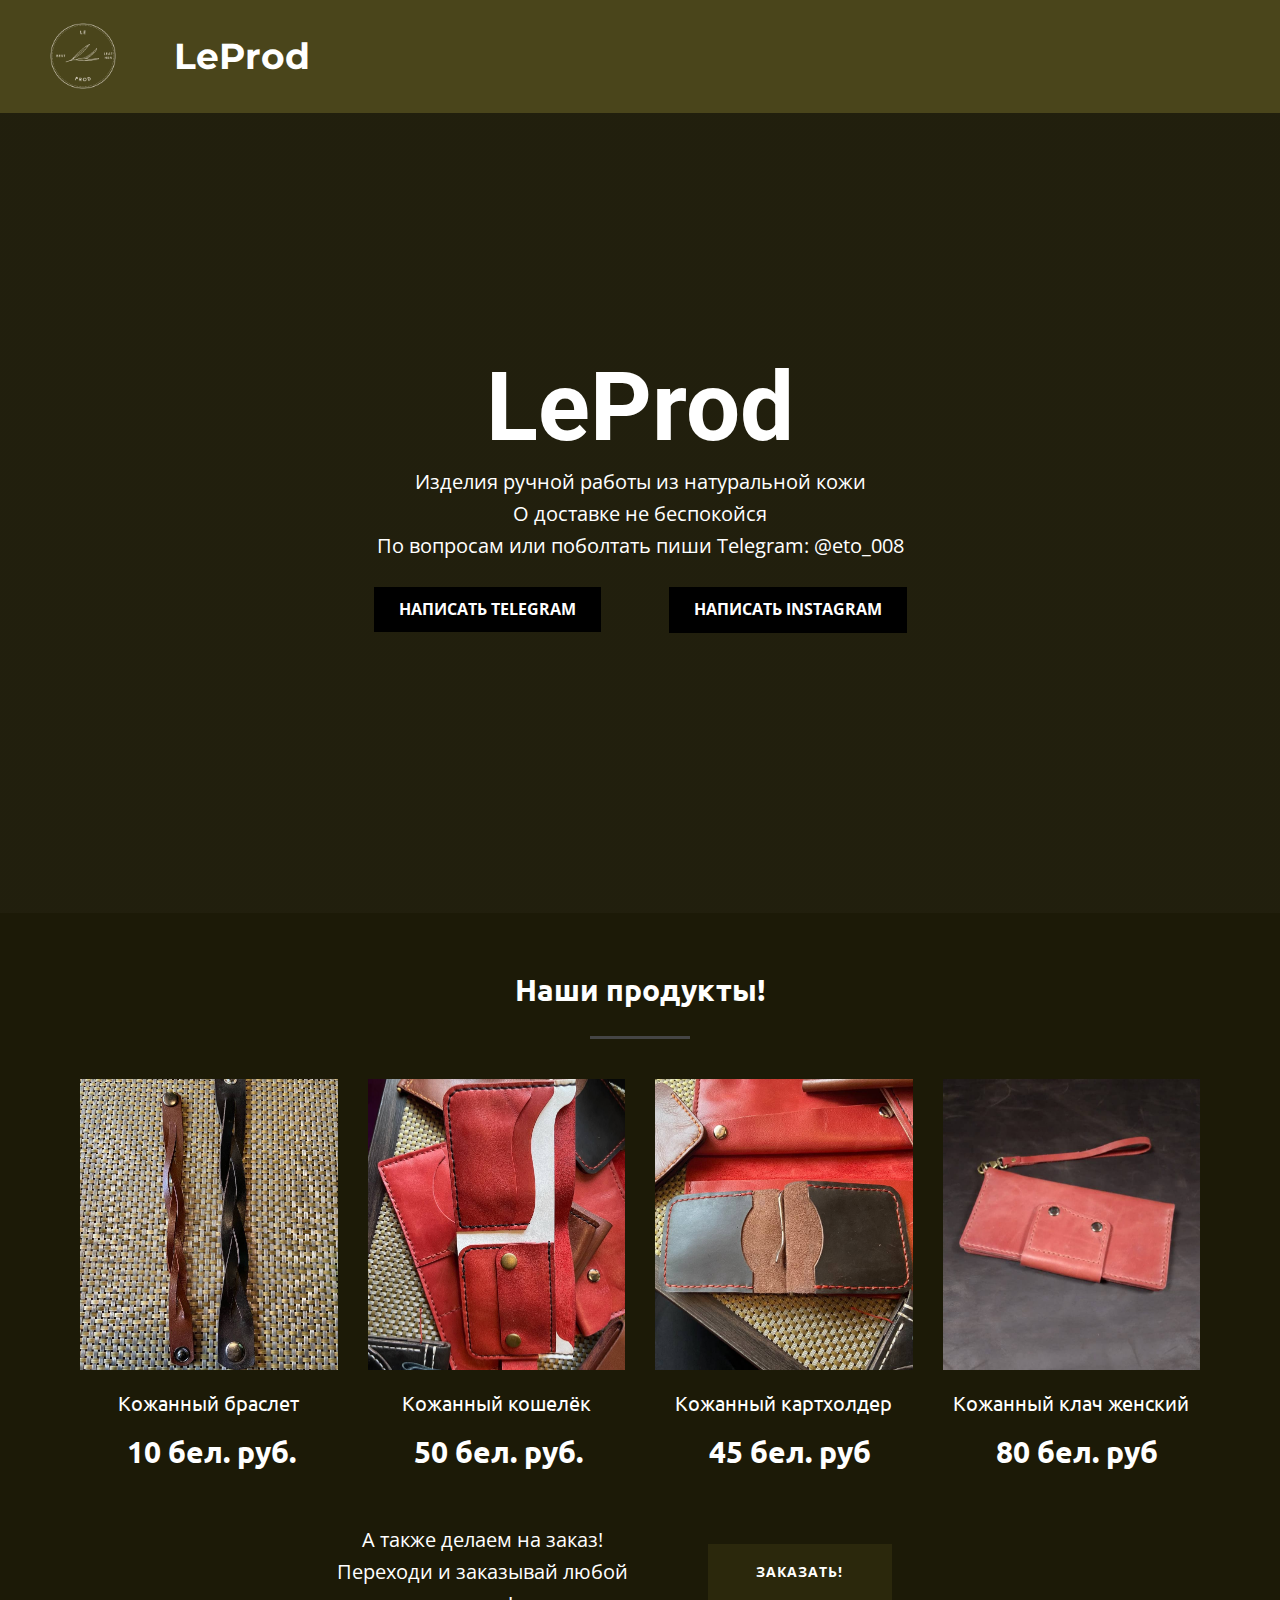
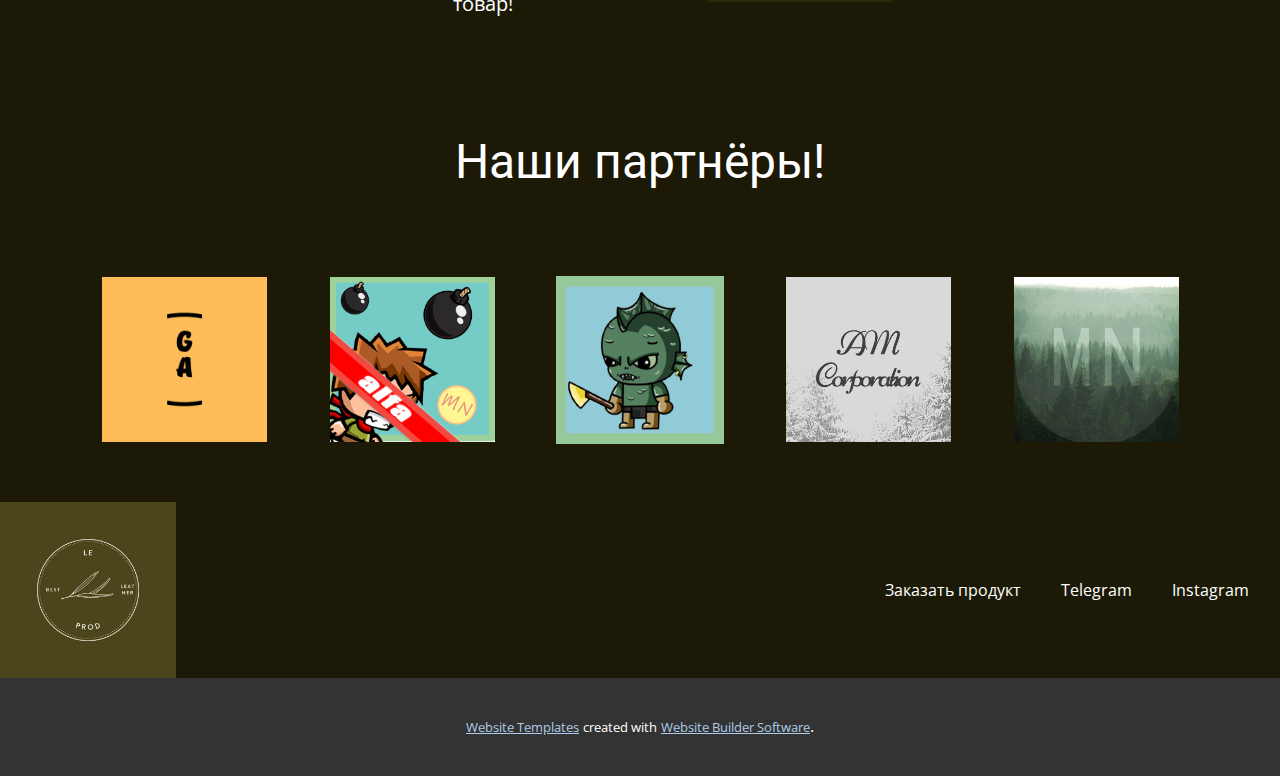
<file: index.html>
<!DOCTYPE html>
<html style="font-size: 16px;">
  <head>
    <meta name="viewport" content="width=device-width, initial-scale=1.0">
    <meta charset="utf-8">
    <meta name="keywords" content="LeProd, Наши продукты!, Наши партнёры!">
    <meta name="description" content="">
    <meta name="page_type" content="np-template-header-footer-from-plugin">
    <title>Главная</title>
    <link rel="stylesheet" href="nicepage.css" media="screen">
<link rel="stylesheet" href="Главная.css" media="screen">
    <script class="u-script" type="text/javascript" src="jquery.js" defer=""></script>
    <script class="u-script" type="text/javascript" src="nicepage.js" defer=""></script>
    <meta name="generator" content="Nicepage 4.3.3, nicepage.com">
    <link id="u-theme-google-font" rel="stylesheet" href="https://fonts.googleapis.com/css?family=Roboto:100,100i,300,300i,400,400i,500,500i,700,700i,900,900i|Open+Sans:300,300i,400,400i,600,600i,700,700i,800,800i">
    <link id="u-page-google-font" rel="stylesheet" href="https://fonts.googleapis.com/css?family=Ubuntu:300,300i,400,400i,500,500i,700,700i|Montserrat:100,100i,200,200i,300,300i,400,400i,500,500i,600,600i,700,700i,800,800i,900,900i">
    
    
    
    
    <script type="application/ld+json">{
		"@context": "http://schema.org",
		"@type": "Organization",
		"name": "",
		"logo": "images/photo_2022-01-21_15-43-42.jpg"
}</script>
    <meta name="theme-color" content="#478ac9">
    <meta property="og:title" content="Главная">
    <meta property="og:type" content="website">
  </head>
  <body data-home-page="Главная.html" data-home-page-title="Главная" class="u-body"><header class="u-clearfix u-custom-color-6 u-header u-sticky u-sticky-2563 u-header" id="sec-da71"><div class="u-clearfix u-sheet u-sheet-1">
        <a href="https://nicepage.com" class="u-image u-logo u-image-1" data-image-width="640" data-image-height="640">
          <img src="images/photo_2022-01-21_15-43-42.jpg" class="u-logo-image u-logo-image-1">
        </a>
        <h4 class="u-custom-font u-font-montserrat u-text u-text-default u-text-1">LeProd</h4>
      </div></header>
    <section class="u-align-center u-clearfix u-image u-shading u-section-1" src="" data-image-width="2560" data-image-height="1440" id="sec-0685">
      <div class="u-clearfix u-sheet u-sheet-1">
        <h1 class="u-text u-text-default u-title u-text-1">LeProd</h1>
        <p class="u-large-text u-text u-text-variant u-text-2"> Изделия ручной работы из натуральной кожи <br>О доставке не беспокойся <br>По вопросам или поболтать пиши Telegram:&nbsp;@eto_008
        </p>
        <a href="https://t.me/eto_008" class="u-black u-border-none u-btn u-button-style u-btn-1">Написать Telegram</a>
        <a href="https://www.instagram.com/eto0_08/" class="u-black u-border-none u-btn u-button-style u-btn-2">Написать instagram</a>
      </div>
    </section>
    <section class="u-align-center u-clearfix u-custom-color-2 u-section-2" id="carousel_bfcc">
      <div class="u-clearfix u-sheet u-sheet-1">
        <h2 class="u-custom-font u-font-ubuntu u-text u-text-default u-text-1">Наши продукты!</h2>
        <div class="u-border-3 u-border-grey-dark-1 u-line u-line-horizontal u-line-1"></div>
        <div class="u-expanded-width u-list u-list-1">
          <div class="u-repeater u-repeater-1">
            <div class="u-container-style u-list-item u-repeater-item">
              <div class="u-container-layout u-similar-container u-valign-bottom-lg u-valign-bottom-md u-valign-bottom-xl u-container-layout-1">
                <img src="images/photo_2022-01-16_21-30-46.jpg" alt="" class="u-expanded-width u-image u-image-default u-image-1" data-image-width="1024" data-image-height="1280">
                <h5 class="u-custom-font u-font-ubuntu u-text u-text-default u-text-2">Кожанный браслет</h5>
                <h3 class="u-custom-font u-font-ubuntu u-text u-text-default u-text-3">10&nbsp;бел. руб.</h3>
              </div>
            </div>
            <div class="u-container-style u-list-item u-repeater-item">
              <div class="u-container-layout u-similar-container u-valign-bottom-lg u-valign-bottom-md u-valign-bottom-xl u-container-layout-2">
                <img src="images/photo_2022-01-16_21-36-01.jpg" alt="" class="u-expanded-width u-image u-image-default u-image-2" data-image-width="1026" data-image-height="1280">
                <h5 class="u-custom-font u-font-ubuntu u-text u-text-default u-text-4"> Кожанный кошелёк</h5>
                <h3 class="u-custom-font u-font-ubuntu u-text u-text-default u-text-5">50 бел. руб.</h3>
              </div>
            </div>
            <div class="u-container-style u-list-item u-repeater-item">
              <div class="u-container-layout u-similar-container u-valign-bottom-lg u-valign-bottom-md u-valign-bottom-xl u-container-layout-3">
                <img src="images/photo_2022-01-16_21-44-27.jpg" alt="" class="u-expanded-width u-image u-image-default u-image-3" data-image-width="1280" data-image-height="960">
                <h5 class="u-custom-font u-font-ubuntu u-text u-text-default u-text-6">Кожанный картхолдер</h5>
                <h3 class="u-custom-font u-font-ubuntu u-text u-text-default u-text-7">45 бел. руб</h3>
              </div>
            </div>
            <div class="u-container-style u-list-item u-repeater-item">
              <div class="u-container-layout u-similar-container u-valign-bottom-lg u-valign-bottom-md u-valign-bottom-xl u-container-layout-4">
                <img src="images/photo_2022-01-16_21-23-31.jpg" alt="" class="u-expanded-width u-image u-image-default u-image-4" data-image-width="780" data-image-height="1040">
                <h5 class="u-custom-font u-font-ubuntu u-text u-text-default u-text-8">Кожанный клач женский</h5>
                <h3 class="u-custom-font u-font-ubuntu u-text u-text-default u-text-9">80 бел. руб</h3>
              </div>
            </div>
          </div>
        </div>
        <p class="u-text u-text-10">А также делаем на заказ!<br>Переходи и заказывай любой товар!
        </p>
        <a href="https://t.me/eto_008" class="u-border-none u-btn u-button-style u-custom-color-5 u-hover-custom-color-2 u-btn-1">Заказать!</a>
      </div>
    </section>
    <section class="u-align-center u-clearfix u-custom-color-2 u-section-3" id="carousel_6a53">
      <div class="u-clearfix u-sheet u-sheet-1">
        <h1 class="u-text u-text-default u-text-1">Наши партнёры!</h1>
        <div class="u-clearfix u-expanded-width u-layout-wrap u-layout-wrap-1">
          <div class="u-layout">
            <div class="u-layout-row">
              <div class="u-align-center u-container-style u-layout-cell u-left-cell u-size-12 u-layout-cell-1">
                <div class="u-container-layout u-container-layout-1">
                  <img src="images/GA1.jpg" alt="" class="u-expanded-width u-image u-image-contain u-image-default u-image-1" data-image-width="800" data-image-height="800">
                </div>
              </div>
              <div class="u-align-center u-container-style u-layout-cell u-size-12 u-layout-cell-2">
                <div class="u-container-layout u-valign-middle-lg u-valign-middle-md u-valign-middle-xl u-valign-top-sm u-valign-top-xs u-container-layout-2">
                  <img src="images/logoAlfa2.png" alt="" class="u-expanded-width-lg u-expanded-width-md u-expanded-width-xl u-image u-image-contain u-image-default u-image-2" data-image-width="512" data-image-height="512">
                </div>
              </div>
              <div class="u-align-center u-container-style u-layout-cell u-size-12 u-layout-cell-3">
                <div class="u-container-layout u-valign-middle-lg u-valign-middle-xl u-container-layout-3">
                  <img src="images/Icon2.jpg" alt="" class="u-expanded-width u-image u-image-contain u-image-default u-image-3" data-image-width="1080" data-image-height="1080">
                </div>
              </div>
              <div class="u-align-center u-container-style u-layout-cell u-right-cell u-size-12 u-layout-cell-4">
                <div class="u-container-layout u-valign-bottom-sm u-valign-middle-lg u-valign-middle-md u-valign-middle-xl u-container-layout-4">
                  <img src="images/photo_2022-01-01_21-20-54.jpg" alt="" class="u-expanded-width-lg u-expanded-width-md u-expanded-width-xl u-expanded-width-xs u-image u-image-contain u-image-default u-image-4" data-image-width="640" data-image-height="640">
                </div>
              </div>
              <div class="u-align-center u-container-style u-layout-cell u-size-12 u-layout-cell-5">
                <div class="u-container-layout u-valign-middle-lg u-valign-middle-md u-valign-middle-xl u-container-layout-5">
                  <img src="images/channels4_profile.jpg" alt="" class="u-expanded-width u-image u-image-contain u-image-default u-image-5" data-image-width="600" data-image-height="600">
                </div>
              </div>
            </div>
          </div>
        </div>
      </div>
    </section>
    
    
    <footer class="u-clearfix u-custom-color-2 u-footer u-footer" id="sec-913b"><a href="https://nicepage.com" class="u-image u-logo u-image-1" data-image-width="640" data-image-height="640">
        <img src="images/photo_2022-01-21_15-43-42.jpg" class="u-logo-image u-logo-image-1">
      </a><nav class="u-menu u-menu-dropdown u-offcanvas u-menu-1">
        <div class="menu-collapse">
          <a class="u-button-style u-nav-link" href="#" style="padding: 16px 70px; font-size: calc(1em + 32px);">
            <svg class="u-svg-link" viewBox="0 0 24 24"><use xmlns:xlink="http://www.w3.org/1999/xlink" xlink:href="#menu-hamburger"></use></svg>
            <svg class="u-svg-content" version="1.1" id="menu-hamburger" viewBox="0 0 16 16" x="0px" y="0px" xmlns:xlink="http://www.w3.org/1999/xlink" xmlns="http://www.w3.org/2000/svg"><g><rect y="1" width="16" height="2"></rect><rect y="7" width="16" height="2"></rect><rect y="13" width="16" height="2"></rect>
</g></svg>
          </a>
        </div>
        <div class="u-custom-menu u-nav-container">
          <ul class="u-nav u-unstyled"><li class="u-nav-item"><a class="u-button-style u-nav-link" href="https://www.instagram.com/eto0_08/">Заказать продукт</a>
</li><li class="u-nav-item"><a class="u-button-style u-nav-link" href="https://t.me/lea_products">Telegram</a>
</li><li class="u-nav-item"><a class="u-button-style u-nav-link" href="https://www.instagram.com/le_prod_company/" style="padding-right: 19px;">Instagram</a>
</li></ul>
        </div>
        <div class="u-custom-menu u-nav-container-collapse">
          <div class="u-black u-container-style u-inner-container-layout u-opacity u-opacity-95 u-sidenav">
            <div class="u-inner-container-layout u-sidenav-overflow">
              <div class="u-menu-close"></div>
              <ul class="u-align-center u-nav u-popupmenu-items u-unstyled u-nav-2"><li class="u-nav-item"><a class="u-button-style u-nav-link" href="https://www.instagram.com/eto0_08/">Заказать продукт</a>
</li><li class="u-nav-item"><a class="u-button-style u-nav-link" href="https://t.me/lea_products">Telegram</a>
</li><li class="u-nav-item"><a class="u-button-style u-nav-link" href="https://www.instagram.com/le_prod_company/">Instagram</a>
</li></ul>
            </div>
          </div>
          <div class="u-black u-menu-overlay u-opacity u-opacity-70"></div>
        </div>
      </nav></footer>
    <section class="u-backlink u-clearfix u-grey-80">
      <a class="u-link" href="https://nicepage.com/website-templates" target="_blank">
        <span>Website Templates</span>
      </a>
      <p class="u-text">
        <span>created with</span>
      </p>
      <a class="u-link" href="" target="_blank">
        <span>Website Builder Software</span>
      </a>. 
    </section>
  </body>
</html>
</file>
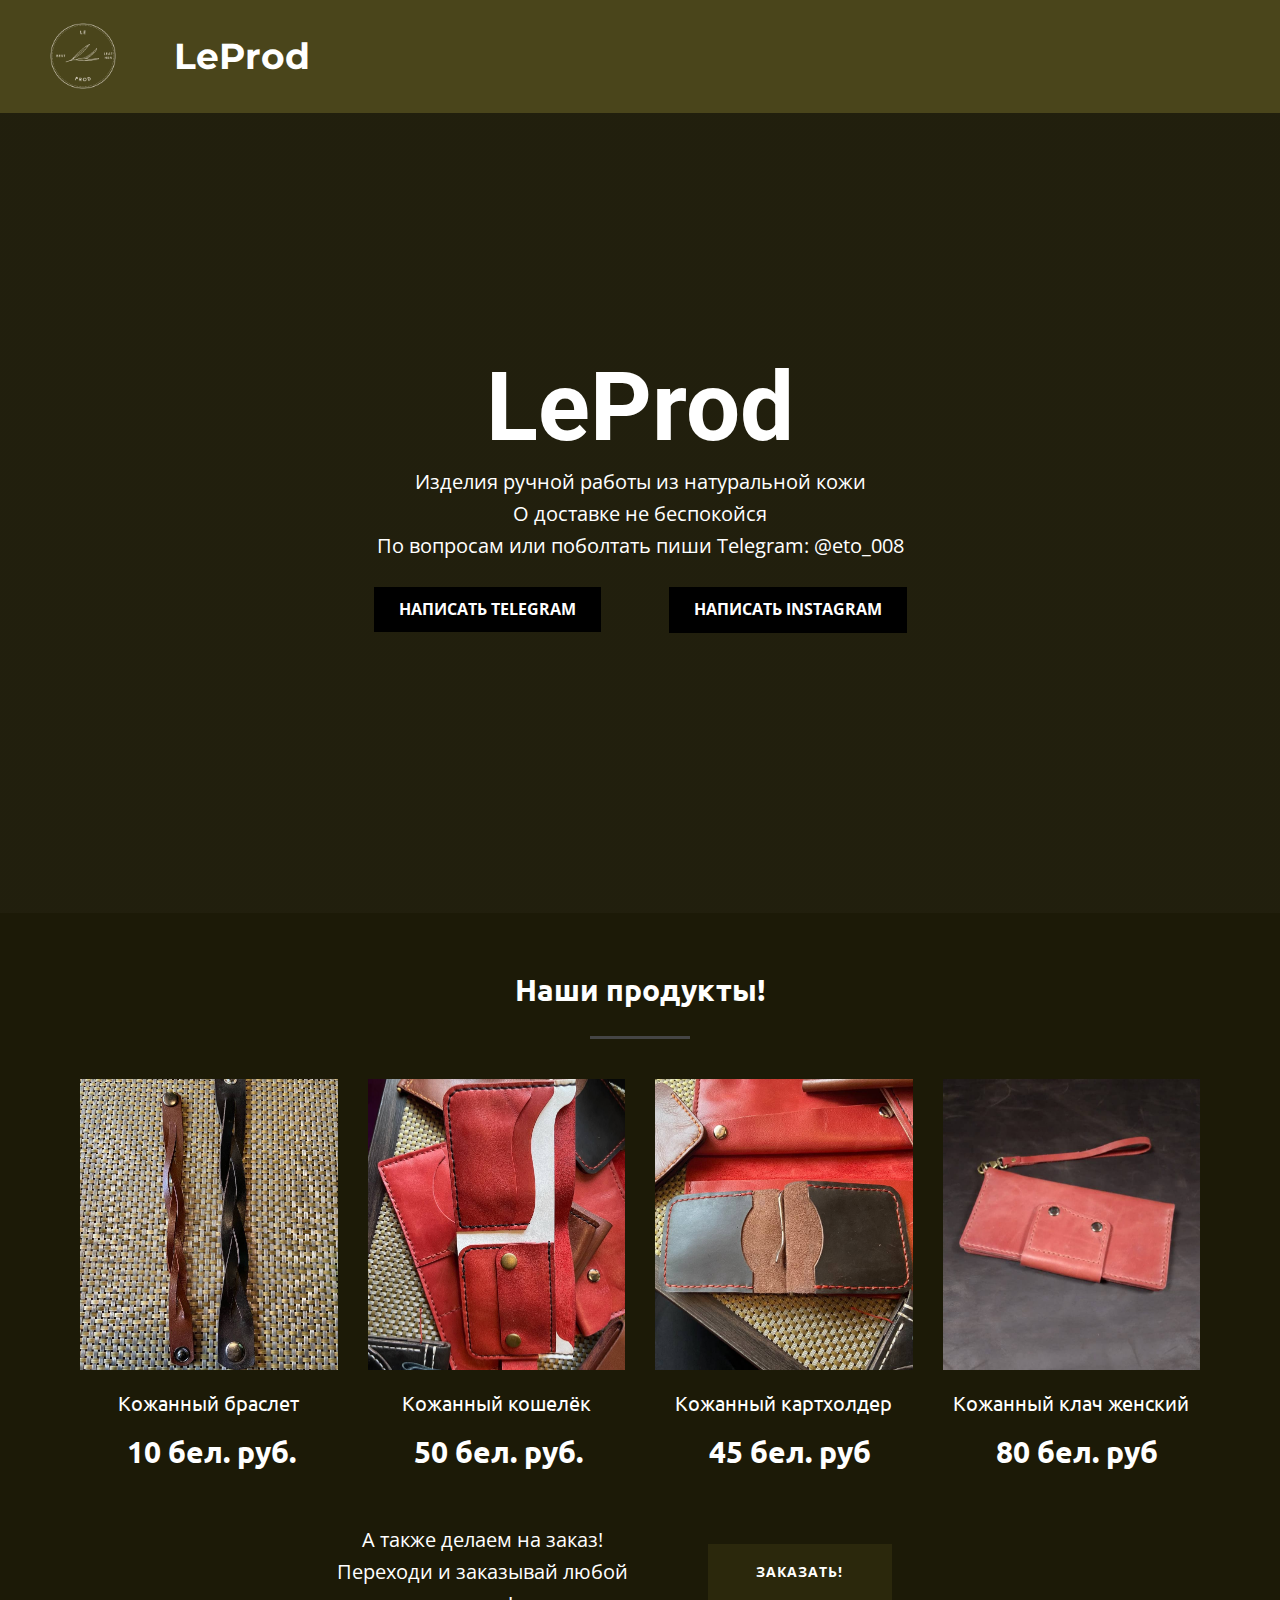
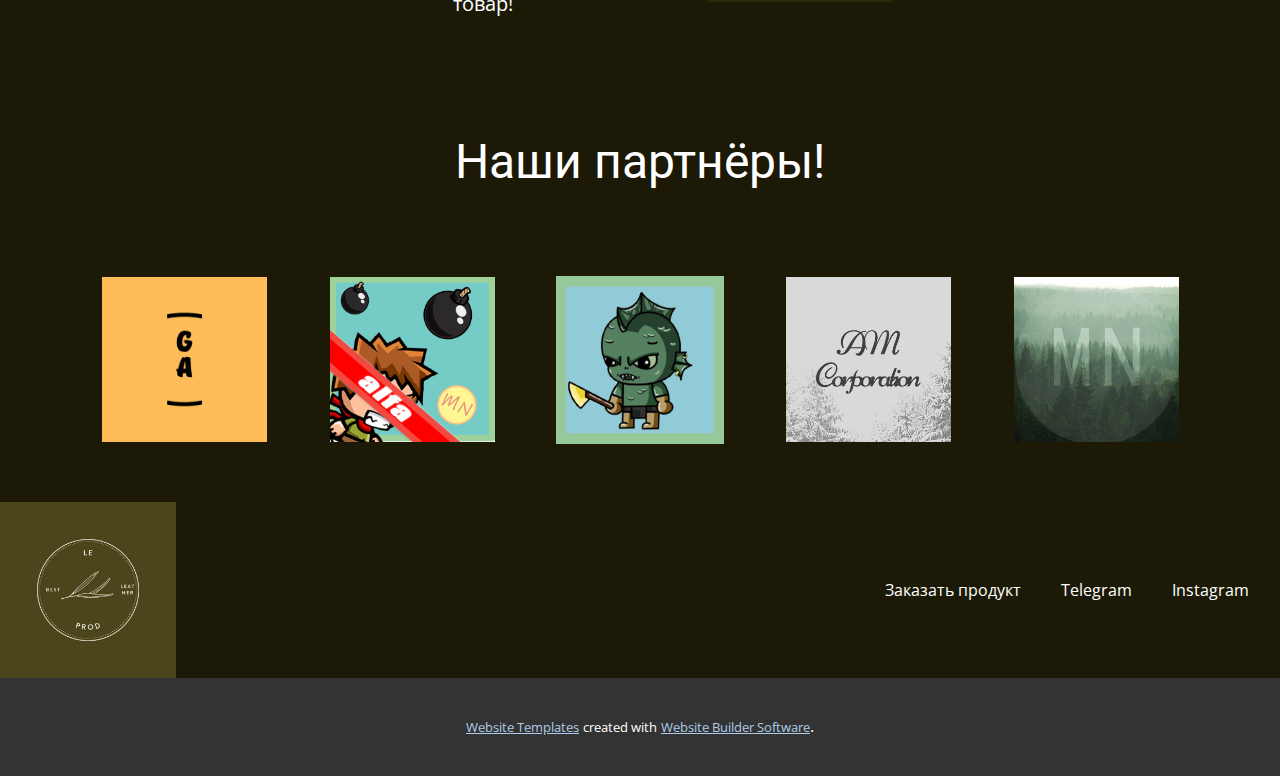
<file: Главная.html>
<!DOCTYPE html>
<html style="font-size: 16px;">
  <head>
    <meta name="viewport" content="width=device-width, initial-scale=1.0">
    <meta charset="utf-8">
    <meta name="keywords" content="LeProd, Наши продукты!, Наши партнёры!">
    <meta name="description" content="">
    <meta name="page_type" content="np-template-header-footer-from-plugin">
    <title>Главная</title>
    <link rel="stylesheet" href="nicepage.css" media="screen">
<link rel="stylesheet" href="Главная.css" media="screen">
    <script class="u-script" type="text/javascript" src="jquery.js" defer=""></script>
    <script class="u-script" type="text/javascript" src="nicepage.js" defer=""></script>
    <meta name="generator" content="Nicepage 4.3.3, nicepage.com">
    <link id="u-theme-google-font" rel="stylesheet" href="https://fonts.googleapis.com/css?family=Roboto:100,100i,300,300i,400,400i,500,500i,700,700i,900,900i|Open+Sans:300,300i,400,400i,600,600i,700,700i,800,800i">
    <link id="u-page-google-font" rel="stylesheet" href="https://fonts.googleapis.com/css?family=Ubuntu:300,300i,400,400i,500,500i,700,700i|Montserrat:100,100i,200,200i,300,300i,400,400i,500,500i,600,600i,700,700i,800,800i,900,900i">
    
    
    
    
    <script type="application/ld+json">{
		"@context": "http://schema.org",
		"@type": "Organization",
		"name": "",
		"logo": "images/photo_2022-01-21_15-43-42.jpg"
}</script>
    <meta name="theme-color" content="#478ac9">
    <meta property="og:title" content="Главная">
    <meta property="og:type" content="website">
  </head>
  <body class="u-body"><header class="u-clearfix u-custom-color-6 u-header u-sticky u-sticky-2563 u-header" id="sec-da71"><div class="u-clearfix u-sheet u-sheet-1">
        <a href="https://nicepage.com" class="u-image u-logo u-image-1" data-image-width="640" data-image-height="640">
          <img src="images/photo_2022-01-21_15-43-42.jpg" class="u-logo-image u-logo-image-1">
        </a>
        <h4 class="u-custom-font u-font-montserrat u-text u-text-default u-text-1">LeProd</h4>
      </div></header>
    <section class="u-align-center u-clearfix u-image u-shading u-section-1" src="" data-image-width="2560" data-image-height="1440" id="sec-0685">
      <div class="u-clearfix u-sheet u-sheet-1">
        <h1 class="u-text u-text-default u-title u-text-1">LeProd</h1>
        <p class="u-large-text u-text u-text-variant u-text-2"> Изделия ручной работы из натуральной кожи <br>О доставке не беспокойся <br>По вопросам или поболтать пиши Telegram:&nbsp;@eto_008
        </p>
        <a href="https://t.me/eto_008" class="u-black u-border-none u-btn u-button-style u-btn-1">Написать Telegram</a>
        <a href="https://www.instagram.com/eto0_08/" class="u-black u-border-none u-btn u-button-style u-btn-2">Написать instagram</a>
      </div>
    </section>
    <section class="u-align-center u-clearfix u-custom-color-2 u-section-2" id="carousel_bfcc">
      <div class="u-clearfix u-sheet u-sheet-1">
        <h2 class="u-custom-font u-font-ubuntu u-text u-text-default u-text-1">Наши продукты!</h2>
        <div class="u-border-3 u-border-grey-dark-1 u-line u-line-horizontal u-line-1"></div>
        <div class="u-expanded-width u-list u-list-1">
          <div class="u-repeater u-repeater-1">
            <div class="u-container-style u-list-item u-repeater-item">
              <div class="u-container-layout u-similar-container u-valign-bottom-lg u-valign-bottom-md u-valign-bottom-xl u-container-layout-1">
                <img src="images/photo_2022-01-16_21-30-46.jpg" alt="" class="u-expanded-width u-image u-image-default u-image-1" data-image-width="1024" data-image-height="1280">
                <h5 class="u-custom-font u-font-ubuntu u-text u-text-default u-text-2">Кожанный браслет</h5>
                <h3 class="u-custom-font u-font-ubuntu u-text u-text-default u-text-3">10&nbsp;бел. руб.</h3>
              </div>
            </div>
            <div class="u-container-style u-list-item u-repeater-item">
              <div class="u-container-layout u-similar-container u-valign-bottom-lg u-valign-bottom-md u-valign-bottom-xl u-container-layout-2">
                <img src="images/photo_2022-01-16_21-36-01.jpg" alt="" class="u-expanded-width u-image u-image-default u-image-2" data-image-width="1026" data-image-height="1280">
                <h5 class="u-custom-font u-font-ubuntu u-text u-text-default u-text-4"> Кожанный кошелёк</h5>
                <h3 class="u-custom-font u-font-ubuntu u-text u-text-default u-text-5">50 бел. руб.</h3>
              </div>
            </div>
            <div class="u-container-style u-list-item u-repeater-item">
              <div class="u-container-layout u-similar-container u-valign-bottom-lg u-valign-bottom-md u-valign-bottom-xl u-container-layout-3">
                <img src="images/photo_2022-01-16_21-44-27.jpg" alt="" class="u-expanded-width u-image u-image-default u-image-3" data-image-width="1280" data-image-height="960">
                <h5 class="u-custom-font u-font-ubuntu u-text u-text-default u-text-6">Кожанный картхолдер</h5>
                <h3 class="u-custom-font u-font-ubuntu u-text u-text-default u-text-7">45 бел. руб</h3>
              </div>
            </div>
            <div class="u-container-style u-list-item u-repeater-item">
              <div class="u-container-layout u-similar-container u-valign-bottom-lg u-valign-bottom-md u-valign-bottom-xl u-container-layout-4">
                <img src="images/photo_2022-01-16_21-23-31.jpg" alt="" class="u-expanded-width u-image u-image-default u-image-4" data-image-width="780" data-image-height="1040">
                <h5 class="u-custom-font u-font-ubuntu u-text u-text-default u-text-8">Кожанный клач женский</h5>
                <h3 class="u-custom-font u-font-ubuntu u-text u-text-default u-text-9">80 бел. руб</h3>
              </div>
            </div>
          </div>
        </div>
        <p class="u-text u-text-10">А также делаем на заказ!<br>Переходи и заказывай любой товар!
        </p>
        <a href="https://t.me/eto_008" class="u-border-none u-btn u-button-style u-custom-color-5 u-hover-custom-color-2 u-btn-1">Заказать!</a>
      </div>
    </section>
    <section class="u-align-center u-clearfix u-custom-color-2 u-section-3" id="carousel_6a53">
      <div class="u-clearfix u-sheet u-sheet-1">
        <h1 class="u-text u-text-default u-text-1">Наши партнёры!</h1>
        <div class="u-clearfix u-expanded-width u-layout-wrap u-layout-wrap-1">
          <div class="u-layout">
            <div class="u-layout-row">
              <div class="u-align-center u-container-style u-layout-cell u-left-cell u-size-12 u-layout-cell-1">
                <div class="u-container-layout u-container-layout-1">
                  <img src="images/GA1.jpg" alt="" class="u-expanded-width u-image u-image-contain u-image-default u-image-1" data-image-width="800" data-image-height="800">
                </div>
              </div>
              <div class="u-align-center u-container-style u-layout-cell u-size-12 u-layout-cell-2">
                <div class="u-container-layout u-valign-middle-lg u-valign-middle-md u-valign-middle-xl u-valign-top-sm u-valign-top-xs u-container-layout-2">
                  <img src="images/logoAlfa2.png" alt="" class="u-expanded-width-lg u-expanded-width-md u-expanded-width-xl u-image u-image-contain u-image-default u-image-2" data-image-width="512" data-image-height="512">
                </div>
              </div>
              <div class="u-align-center u-container-style u-layout-cell u-size-12 u-layout-cell-3">
                <div class="u-container-layout u-valign-middle-lg u-valign-middle-xl u-container-layout-3">
                  <img src="images/Icon2.jpg" alt="" class="u-expanded-width u-image u-image-contain u-image-default u-image-3" data-image-width="1080" data-image-height="1080">
                </div>
              </div>
              <div class="u-align-center u-container-style u-layout-cell u-right-cell u-size-12 u-layout-cell-4">
                <div class="u-container-layout u-valign-bottom-sm u-valign-middle-lg u-valign-middle-md u-valign-middle-xl u-container-layout-4">
                  <img src="images/photo_2022-01-01_21-20-54.jpg" alt="" class="u-expanded-width-lg u-expanded-width-md u-expanded-width-xl u-expanded-width-xs u-image u-image-contain u-image-default u-image-4" data-image-width="640" data-image-height="640">
                </div>
              </div>
              <div class="u-align-center u-container-style u-layout-cell u-size-12 u-layout-cell-5">
                <div class="u-container-layout u-valign-middle-lg u-valign-middle-md u-valign-middle-xl u-container-layout-5">
                  <img src="images/channels4_profile.jpg" alt="" class="u-expanded-width u-image u-image-contain u-image-default u-image-5" data-image-width="600" data-image-height="600">
                </div>
              </div>
            </div>
          </div>
        </div>
      </div>
    </section>
    
    
    <footer class="u-clearfix u-custom-color-2 u-footer u-footer" id="sec-913b"><a href="https://nicepage.com" class="u-image u-logo u-image-1" data-image-width="640" data-image-height="640">
        <img src="images/photo_2022-01-21_15-43-42.jpg" class="u-logo-image u-logo-image-1">
      </a><nav class="u-menu u-menu-dropdown u-offcanvas u-menu-1">
        <div class="menu-collapse">
          <a class="u-button-style u-nav-link" href="#" style="padding: 16px 70px; font-size: calc(1em + 32px);">
            <svg class="u-svg-link" viewBox="0 0 24 24"><use xmlns:xlink="http://www.w3.org/1999/xlink" xlink:href="#menu-hamburger"></use></svg>
            <svg class="u-svg-content" version="1.1" id="menu-hamburger" viewBox="0 0 16 16" x="0px" y="0px" xmlns:xlink="http://www.w3.org/1999/xlink" xmlns="http://www.w3.org/2000/svg"><g><rect y="1" width="16" height="2"></rect><rect y="7" width="16" height="2"></rect><rect y="13" width="16" height="2"></rect>
</g></svg>
          </a>
        </div>
        <div class="u-custom-menu u-nav-container">
          <ul class="u-nav u-unstyled"><li class="u-nav-item"><a class="u-button-style u-nav-link" href="https://www.instagram.com/eto0_08/">Заказать продукт</a>
</li><li class="u-nav-item"><a class="u-button-style u-nav-link" href="https://t.me/lea_products">Telegram</a>
</li><li class="u-nav-item"><a class="u-button-style u-nav-link" href="https://www.instagram.com/le_prod_company/" style="padding-right: 19px;">Instagram</a>
</li></ul>
        </div>
        <div class="u-custom-menu u-nav-container-collapse">
          <div class="u-black u-container-style u-inner-container-layout u-opacity u-opacity-95 u-sidenav">
            <div class="u-inner-container-layout u-sidenav-overflow">
              <div class="u-menu-close"></div>
              <ul class="u-align-center u-nav u-popupmenu-items u-unstyled u-nav-2"><li class="u-nav-item"><a class="u-button-style u-nav-link" href="https://www.instagram.com/eto0_08/">Заказать продукт</a>
</li><li class="u-nav-item"><a class="u-button-style u-nav-link" href="https://t.me/lea_products">Telegram</a>
</li><li class="u-nav-item"><a class="u-button-style u-nav-link" href="https://www.instagram.com/le_prod_company/">Instagram</a>
</li></ul>
            </div>
          </div>
          <div class="u-black u-menu-overlay u-opacity u-opacity-70"></div>
        </div>
      </nav></footer>
    <section class="u-backlink u-clearfix u-grey-80">
      <a class="u-link" href="https://nicepage.com/website-templates" target="_blank">
        <span>Website Templates</span>
      </a>
      <p class="u-text">
        <span>created with</span>
      </p>
      <a class="u-link" href="" target="_blank">
        <span>Website Builder Software</span>
      </a>. 
    </section>
  </body>
</html>
</file>
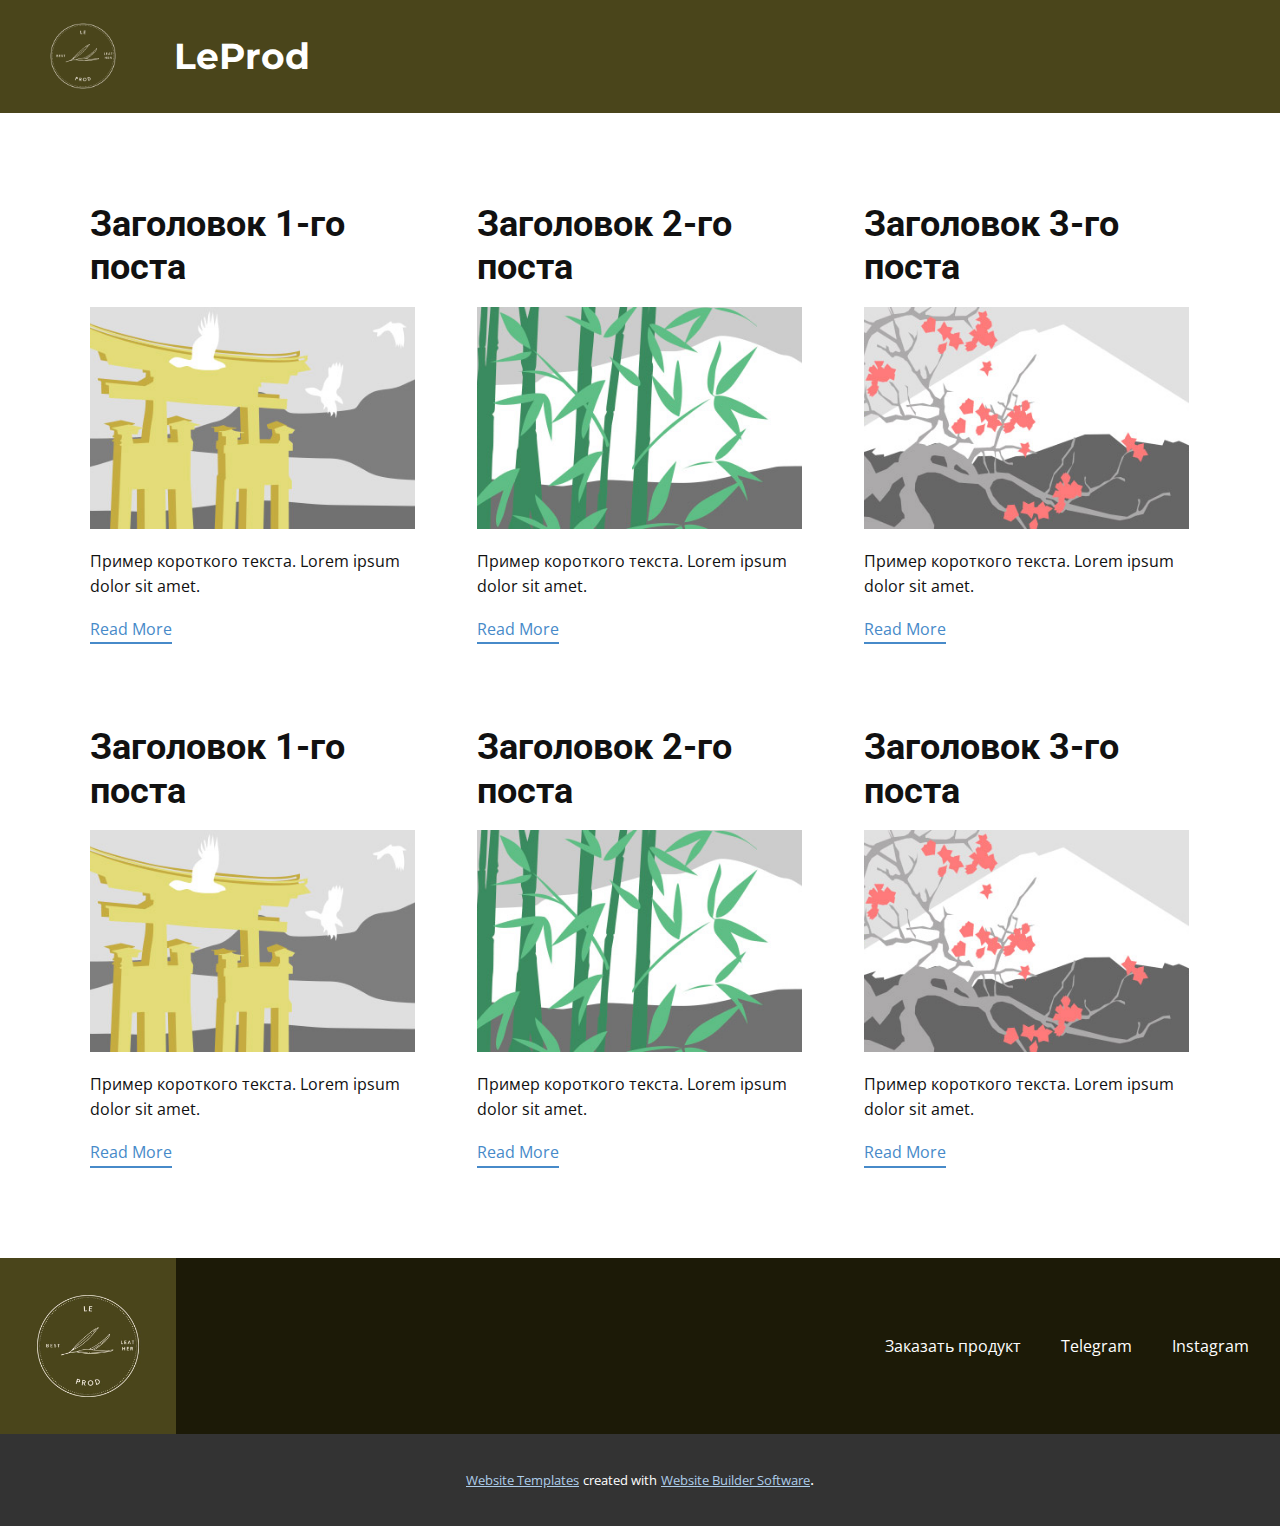
<file: blog/blog.html>
<html style="font-size: 16px;"><head>
    <meta name="viewport" content="width=device-width, initial-scale=1.0">
    <meta charset="utf-8">
    <meta name="keywords" content="">
    <meta name="description" content="">
    <meta name="page_type" content="np-template-header-footer-from-plugin">
    <title>Blog Template</title>
    <link rel="stylesheet" href="../nicepage.css" media="screen">
<link rel="stylesheet" href="../Blog-Template.css" media="screen">
    <script class="u-script" type="text/javascript" src="../jquery.js" defer=""></script>
    <script class="u-script" type="text/javascript" src="../nicepage.js" defer=""></script>
    <meta name="generator" content="Nicepage 4.3.3, nicepage.com">
    <link id="u-theme-google-font" rel="stylesheet" href="https://fonts.googleapis.com/css?family=Roboto:100,100i,300,300i,400,400i,500,500i,700,700i,900,900i|Open+Sans:300,300i,400,400i,600,600i,700,700i,800,800i">
    <link id="u-page-google-font" rel="stylesheet" href="https://fonts.googleapis.com/css?family=Montserrat:100,100i,200,200i,300,300i,400,400i,500,500i,600,600i,700,700i,800,800i,900,900i">
    
    
    <script type="application/ld+json">{
		"@context": "http://schema.org",
		"@type": "Organization",
		"name": "",
		"logo": "images/photo_2022-01-21_15-43-42.jpg"
}</script>
    <meta name="theme-color" content="#478ac9">
  </head>
  <body class="u-body"><header class="u-clearfix u-custom-color-6 u-header u-sticky u-sticky-2563 u-header" id="sec-da71"><div class="u-clearfix u-sheet u-sheet-1">
        <a href="https://nicepage.com" class="u-image u-logo u-image-1" data-image-width="640" data-image-height="640">
          <img src="../images/photo_2022-01-21_15-43-42.jpg" class="u-logo-image u-logo-image-1">
        </a>
        <h4 class="u-custom-font u-font-montserrat u-text u-text-default u-text-1">LeProd</h4>
      </div></header>
    <section class="u-clearfix u-section-1" id="sec-0b8f">
      <div class="u-clearfix u-sheet u-valign-middle u-sheet-1"><!--blog--><!--blog_options_json--><!--{"type":"Recent","source":"","tags":"","count":""}--><!--/blog_options_json-->
        <div class="u-blog u-expanded-width u-repeater u-repeater-1"><!--blog_post-->
          <div class="u-blog-post u-container-style u-repeater-item u-white u-repeater-item-1">
            <div class="u-container-layout u-similar-container u-valign-top u-container-layout-1"><!--blog_post_header-->
              <h4 class="u-blog-control u-text u-text-1">
                <a class="u-post-header-link" href="../blog/пост-5.html"><!--blog_post_header_content-->Заголовок 1-го поста<!--/blog_post_header_content--></a>
              </h4><!--/blog_post_header--><!--blog_post_image-->
              <a class="u-post-header-link" href="../blog/пост-5.html"><img alt="" class="u-blog-control u-expanded-width u-image u-image-default u-image-1" src="[data-uri]"></a><!--/blog_post_image--><!--blog_post_content-->
              <div class="u-blog-control u-post-content u-text u-text-2 fr-view">Пример короткого текста. Lorem ipsum dolor sit amet.</div><!--/blog_post_content--><!--blog_post_readmore-->
              <a href="../blog/пост-5.html" class="u-blog-control u-border-2 u-border-palette-1-base u-btn u-btn-rectangle u-button-style u-none u-btn-1"><!--blog_post_readmore_content--><!--options_json--><!--{"content":"Read More","defaultValue":"Читать дальше"}--><!--/options_json-->Read More<!--/blog_post_readmore_content--></a><!--/blog_post_readmore-->
            </div>
          </div><div class="u-blog-post u-container-style u-repeater-item u-video-cover u-white">
            <div class="u-container-layout u-similar-container u-valign-top u-container-layout-2"><!--blog_post_header-->
              <h4 class="u-blog-control u-text u-text-3">
                <a class="u-post-header-link" href="../blog/пост-4.html"><!--blog_post_header_content-->Заголовок 2-го поста<!--/blog_post_header_content--></a>
              </h4><!--/blog_post_header--><!--blog_post_image-->
              <a class="u-post-header-link" href="../blog/пост-4.html"><img alt="" class="u-blog-control u-expanded-width u-image u-image-default u-image-2" src="[data-uri]"></a><!--/blog_post_image--><!--blog_post_content-->
              <div class="u-blog-control u-post-content u-text u-text-4 fr-view">Пример короткого текста. Lorem ipsum dolor sit amet.</div><!--/blog_post_content--><!--blog_post_readmore-->
              <a href="../blog/пост-4.html" class="u-blog-control u-border-2 u-border-palette-1-base u-btn u-btn-rectangle u-button-style u-none u-btn-2"><!--blog_post_readmore_content--><!--options_json--><!--{"content":"Read More","defaultValue":"Читать дальше"}--><!--/options_json-->Read More<!--/blog_post_readmore_content--></a><!--/blog_post_readmore-->
            </div>
          </div><div class="u-blog-post u-container-style u-repeater-item u-video-cover u-white">
            <div class="u-container-layout u-similar-container u-valign-top u-container-layout-3"><!--blog_post_header-->
              <h4 class="u-blog-control u-text u-text-5">
                <a class="u-post-header-link" href="../blog/пост-3.html"><!--blog_post_header_content-->Заголовок 3-го поста<!--/blog_post_header_content--></a>
              </h4><!--/blog_post_header--><!--blog_post_image-->
              <a class="u-post-header-link" href="../blog/пост-3.html"><img alt="" class="u-blog-control u-expanded-width u-image u-image-default u-image-3" src="[data-uri]"></a><!--/blog_post_image--><!--blog_post_content-->
              <div class="u-blog-control u-post-content u-text u-text-6 fr-view">Пример короткого текста. Lorem ipsum dolor sit amet.</div><!--/blog_post_content--><!--blog_post_readmore-->
              <a href="../blog/пост-3.html" class="u-blog-control u-border-2 u-border-palette-1-base u-btn u-btn-rectangle u-button-style u-none u-btn-3"><!--blog_post_readmore_content--><!--options_json--><!--{"content":"Read More","defaultValue":"Читать дальше"}--><!--/options_json-->Read More<!--/blog_post_readmore_content--></a><!--/blog_post_readmore-->
            </div>
          </div><div class="u-blog-post u-container-style u-repeater-item u-white u-repeater-item-1">
            <div class="u-container-layout u-similar-container u-valign-top u-container-layout-1"><!--blog_post_header-->
              <h4 class="u-blog-control u-text u-text-1">
                <a class="u-post-header-link" href="../blog/пост-2.html"><!--blog_post_header_content-->Заголовок 1-го поста<!--/blog_post_header_content--></a>
              </h4><!--/blog_post_header--><!--blog_post_image-->
              <a class="u-post-header-link" href="../blog/пост-2.html"><img alt="" class="u-blog-control u-expanded-width u-image u-image-default u-image-1" src="[data-uri]"></a><!--/blog_post_image--><!--blog_post_content-->
              <div class="u-blog-control u-post-content u-text u-text-2 fr-view">Пример короткого текста. Lorem ipsum dolor sit amet.</div><!--/blog_post_content--><!--blog_post_readmore-->
              <a href="../blog/пост-2.html" class="u-blog-control u-border-2 u-border-palette-1-base u-btn u-btn-rectangle u-button-style u-none u-btn-1"><!--blog_post_readmore_content--><!--options_json--><!--{"content":"Read More","defaultValue":"Читать дальше"}--><!--/options_json-->Read More<!--/blog_post_readmore_content--></a><!--/blog_post_readmore-->
            </div>
          </div><div class="u-blog-post u-container-style u-repeater-item u-video-cover u-white">
            <div class="u-container-layout u-similar-container u-valign-top u-container-layout-2"><!--blog_post_header-->
              <h4 class="u-blog-control u-text u-text-3">
                <a class="u-post-header-link" href="../blog/пост-1.html"><!--blog_post_header_content-->Заголовок 2-го поста<!--/blog_post_header_content--></a>
              </h4><!--/blog_post_header--><!--blog_post_image-->
              <a class="u-post-header-link" href="../blog/пост-1.html"><img alt="" class="u-blog-control u-expanded-width u-image u-image-default u-image-2" src="[data-uri]"></a><!--/blog_post_image--><!--blog_post_content-->
              <div class="u-blog-control u-post-content u-text u-text-4 fr-view">Пример короткого текста. Lorem ipsum dolor sit amet.</div><!--/blog_post_content--><!--blog_post_readmore-->
              <a href="../blog/пост-1.html" class="u-blog-control u-border-2 u-border-palette-1-base u-btn u-btn-rectangle u-button-style u-none u-btn-2"><!--blog_post_readmore_content--><!--options_json--><!--{"content":"Read More","defaultValue":"Читать дальше"}--><!--/options_json-->Read More<!--/blog_post_readmore_content--></a><!--/blog_post_readmore-->
            </div>
          </div><div class="u-blog-post u-container-style u-repeater-item u-video-cover u-white">
            <div class="u-container-layout u-similar-container u-valign-top u-container-layout-3"><!--blog_post_header-->
              <h4 class="u-blog-control u-text u-text-5">
                <a class="u-post-header-link" href="../blog/пост.html"><!--blog_post_header_content-->Заголовок 3-го поста<!--/blog_post_header_content--></a>
              </h4><!--/blog_post_header--><!--blog_post_image-->
              <a class="u-post-header-link" href="../blog/пост.html"><img alt="" class="u-blog-control u-expanded-width u-image u-image-default u-image-3" src="[data-uri]"></a><!--/blog_post_image--><!--blog_post_content-->
              <div class="u-blog-control u-post-content u-text u-text-6 fr-view">Пример короткого текста. Lorem ipsum dolor sit amet.</div><!--/blog_post_content--><!--blog_post_readmore-->
              <a href="../blog/пост.html" class="u-blog-control u-border-2 u-border-palette-1-base u-btn u-btn-rectangle u-button-style u-none u-btn-3"><!--blog_post_readmore_content--><!--options_json--><!--{"content":"Read More","defaultValue":"Читать дальше"}--><!--/options_json-->Read More<!--/blog_post_readmore_content--></a><!--/blog_post_readmore-->
            </div>
          </div><!--/blog_post--><!--blog_post-->
          <!--/blog_post--><!--blog_post-->
          <!--/blog_post-->
        </div><!--/blog-->
      </div>
    </section>
    
    
    <footer class="u-clearfix u-custom-color-2 u-footer u-footer" id="sec-913b"><a href="https://nicepage.com" class="u-image u-logo u-image-1" data-image-width="640" data-image-height="640">
        <img src="../images/photo_2022-01-21_15-43-42.jpg" class="u-logo-image u-logo-image-1">
      </a><nav class="u-menu u-menu-dropdown u-offcanvas u-menu-1">
        <div class="menu-collapse">
          <a class="u-button-style u-nav-link" href="#" style="padding: 16px 70px; font-size: calc(1em + 32px);">
            <svg class="u-svg-link" viewBox="0 0 24 24"><use xmlns:xlink="http://www.w3.org/1999/xlink" xlink:href="#menu-hamburger"></use></svg>
            <svg class="u-svg-content" version="1.1" id="menu-hamburger" viewBox="0 0 16 16" x="0px" y="0px" xmlns:xlink="http://www.w3.org/1999/xlink" xmlns="http://www.w3.org/2000/svg"><g><rect y="1" width="16" height="2"></rect><rect y="7" width="16" height="2"></rect><rect y="13" width="16" height="2"></rect>
</g></svg>
          </a>
        </div>
        <div class="u-custom-menu u-nav-container">
          <ul class="u-nav u-unstyled"><li class="u-nav-item"><a class="u-button-style u-nav-link" href="https://www.instagram.com/eto0_08/">Заказать продукт</a>
</li><li class="u-nav-item"><a class="u-button-style u-nav-link" href="https://t.me/lea_products">Telegram</a>
</li><li class="u-nav-item"><a class="u-button-style u-nav-link" href="https://www.instagram.com/le_prod_company/" style="padding-right: 19px;">Instagram</a>
</li></ul>
        </div>
        <div class="u-custom-menu u-nav-container-collapse">
          <div class="u-black u-container-style u-inner-container-layout u-opacity u-opacity-95 u-sidenav">
            <div class="u-inner-container-layout u-sidenav-overflow">
              <div class="u-menu-close"></div>
              <ul class="u-align-center u-nav u-popupmenu-items u-unstyled u-nav-2"><li class="u-nav-item"><a class="u-button-style u-nav-link" href="https://www.instagram.com/eto0_08/">Заказать продукт</a>
</li><li class="u-nav-item"><a class="u-button-style u-nav-link" href="https://t.me/lea_products">Telegram</a>
</li><li class="u-nav-item"><a class="u-button-style u-nav-link" href="https://www.instagram.com/le_prod_company/">Instagram</a>
</li></ul>
            </div>
          </div>
          <div class="u-black u-menu-overlay u-opacity u-opacity-70"></div>
        </div>
      </nav></footer>
    <section class="u-backlink u-clearfix u-grey-80">
      <a class="u-link" href="https://nicepage.com/website-templates" target="_blank">
        <span>Website Templates</span>
      </a>
      <p class="u-text">
        <span>created with</span>
      </p>
      <a class="u-link" href="" target="_blank">
        <span>Website Builder Software</span>
      </a>. 
    </section>
  
</body></html>
</file>
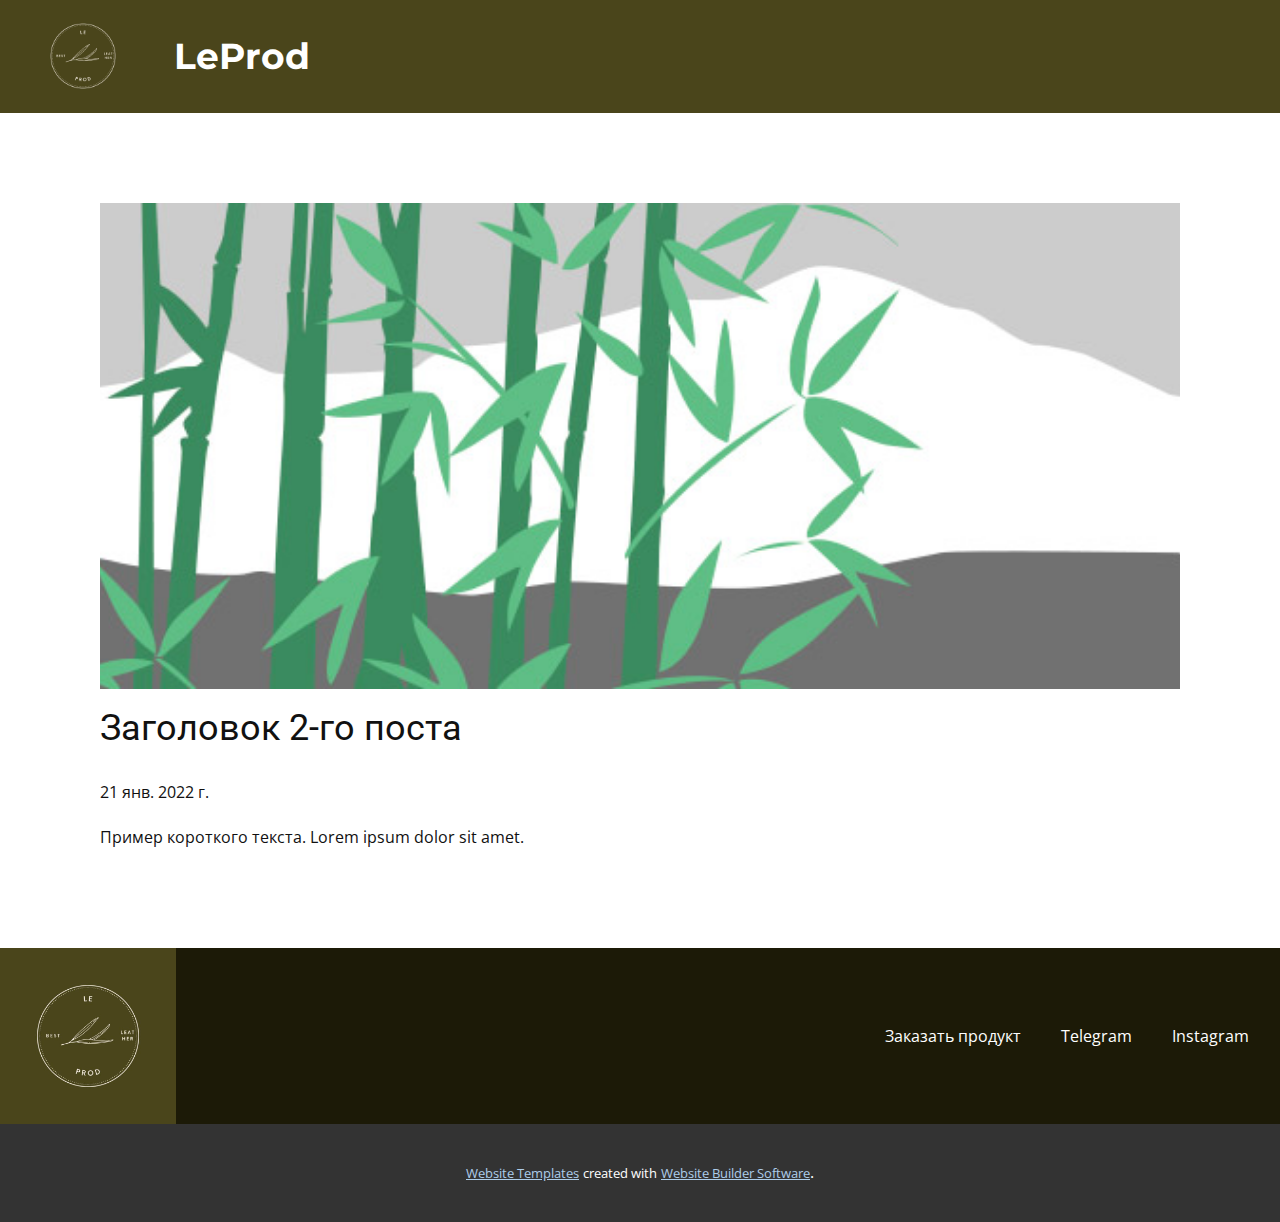
<file: blog/пост-1.html>
<!doctype html>
<html style="font-size: 16px;"><head>
    <meta name="viewport" content="width=device-width, initial-scale=1.0">
    <meta charset="utf-8">
    <meta name="keywords" content="Заголовок 1-го поста">
    <meta name="description" content="">
    <meta name="page_type" content="np-template-header-footer-from-plugin">
    <title>Заголовок 2-го поста</title>
    <link rel="stylesheet" href="../nicepage.css" media="screen">
<link rel="stylesheet" href="../Post-Template.css" media="screen">
    <script class="u-script" type="text/javascript" src="../jquery.js" defer=""></script>
    <script class="u-script" type="text/javascript" src="../nicepage.js" defer=""></script>
    <meta name="generator" content="Nicepage 4.3.3, nicepage.com">
    <link id="u-theme-google-font" rel="stylesheet" href="https://fonts.googleapis.com/css?family=Roboto:100,100i,300,300i,400,400i,500,500i,700,700i,900,900i|Open+Sans:300,300i,400,400i,600,600i,700,700i,800,800i">
    <link id="u-page-google-font" rel="stylesheet" href="https://fonts.googleapis.com/css?family=Montserrat:100,100i,200,200i,300,300i,400,400i,500,500i,600,600i,700,700i,800,800i,900,900i">
    
    
    <script type="application/ld+json">{
		"@context": "http://schema.org",
		"@type": "Organization",
		"name": "",
		"logo": "images/photo_2022-01-21_15-43-42.jpg"
}</script>
    <meta name="theme-color" content="#478ac9">
  </head>
  <body class="u-body"><header class="u-clearfix u-custom-color-6 u-header u-sticky u-sticky-2563 u-header" id="sec-da71"><div class="u-clearfix u-sheet u-sheet-1">
        <a href="https://nicepage.com" class="u-image u-logo u-image-1" data-image-width="640" data-image-height="640">
          <img src="../images/photo_2022-01-21_15-43-42.jpg" class="u-logo-image u-logo-image-1">
        </a>
        <h4 class="u-custom-font u-font-montserrat u-text u-text-default u-text-1">LeProd</h4>
      </div></header>
    <section class="u-align-center u-clearfix u-section-1" id="sec-d91a">
      <div class="u-clearfix u-sheet u-valign-middle-md u-valign-middle-sm u-valign-middle-xs u-sheet-1"><!--post_details--><!--post_details_options_json--><!--{"source":""}--><!--/post_details_options_json--><!--blog_post-->
        <div class="u-container-style u-expanded-width u-post-details u-post-details-1">
          <div class="u-container-layout u-valign-middle u-container-layout-1"><!--blog_post_image-->
            <img alt="" class="u-blog-control u-expanded-width u-image u-image-default u-image-1" src="[data-uri]"><!--/blog_post_image--><!--blog_post_header-->
            <h2 class="u-blog-control u-text u-text-1">Заголовок 2-го поста</h2><!--/blog_post_header--><!--blog_post_metadata-->
            <div class="u-blog-control u-metadata u-metadata-1"><!--blog_post_metadata_date-->
              <span class="u-meta-date u-meta-icon">21 янв. 2022 г.</span><!--/blog_post_metadata_date--><!--blog_post_metadata_category-->
              <!--/blog_post_metadata_category--><!--blog_post_metadata_comments-->
              <!--/blog_post_metadata_comments-->
            </div><!--/blog_post_metadata--><!--blog_post_content-->
            <div class="u-align-justify u-blog-control u-post-content u-text u-text-2 fr-view">
  Пример короткого текста. Lorem ipsum dolor sit amet.
  </div><!--/blog_post_content-->
          </div>
        </div><!--/blog_post--><!--/post_details-->
      </div>
    </section>
    
    
    <footer class="u-clearfix u-custom-color-2 u-footer u-footer" id="sec-913b"><a href="https://nicepage.com" class="u-image u-logo u-image-1" data-image-width="640" data-image-height="640">
        <img src="../images/photo_2022-01-21_15-43-42.jpg" class="u-logo-image u-logo-image-1">
      </a><nav class="u-menu u-menu-dropdown u-offcanvas u-menu-1">
        <div class="menu-collapse">
          <a class="u-button-style u-nav-link" href="#" style="padding: 16px 70px; font-size: calc(1em + 32px);">
            <svg class="u-svg-link" viewBox="0 0 24 24"><use xmlns:xlink="http://www.w3.org/1999/xlink" xlink:href="#menu-hamburger"></use></svg>
            <svg class="u-svg-content" version="1.1" id="menu-hamburger" viewBox="0 0 16 16" x="0px" y="0px" xmlns:xlink="http://www.w3.org/1999/xlink" xmlns="http://www.w3.org/2000/svg"><g><rect y="1" width="16" height="2"></rect><rect y="7" width="16" height="2"></rect><rect y="13" width="16" height="2"></rect>
</g></svg>
          </a>
        </div>
        <div class="u-custom-menu u-nav-container">
          <ul class="u-nav u-unstyled"><li class="u-nav-item"><a class="u-button-style u-nav-link" href="https://www.instagram.com/eto0_08/">Заказать продукт</a>
</li><li class="u-nav-item"><a class="u-button-style u-nav-link" href="https://t.me/lea_products">Telegram</a>
</li><li class="u-nav-item"><a class="u-button-style u-nav-link" href="https://www.instagram.com/le_prod_company/" style="padding-right: 19px;">Instagram</a>
</li></ul>
        </div>
        <div class="u-custom-menu u-nav-container-collapse">
          <div class="u-black u-container-style u-inner-container-layout u-opacity u-opacity-95 u-sidenav">
            <div class="u-inner-container-layout u-sidenav-overflow">
              <div class="u-menu-close"></div>
              <ul class="u-align-center u-nav u-popupmenu-items u-unstyled u-nav-2"><li class="u-nav-item"><a class="u-button-style u-nav-link" href="https://www.instagram.com/eto0_08/">Заказать продукт</a>
</li><li class="u-nav-item"><a class="u-button-style u-nav-link" href="https://t.me/lea_products">Telegram</a>
</li><li class="u-nav-item"><a class="u-button-style u-nav-link" href="https://www.instagram.com/le_prod_company/">Instagram</a>
</li></ul>
            </div>
          </div>
          <div class="u-black u-menu-overlay u-opacity u-opacity-70"></div>
        </div>
      </nav></footer>
    <section class="u-backlink u-clearfix u-grey-80">
      <a class="u-link" href="https://nicepage.com/website-templates" target="_blank">
        <span>Website Templates</span>
      </a>
      <p class="u-text">
        <span>created with</span>
      </p>
      <a class="u-link" href="" target="_blank">
        <span>Website Builder Software</span>
      </a>. 
    </section>
  
</body></html>
</file>
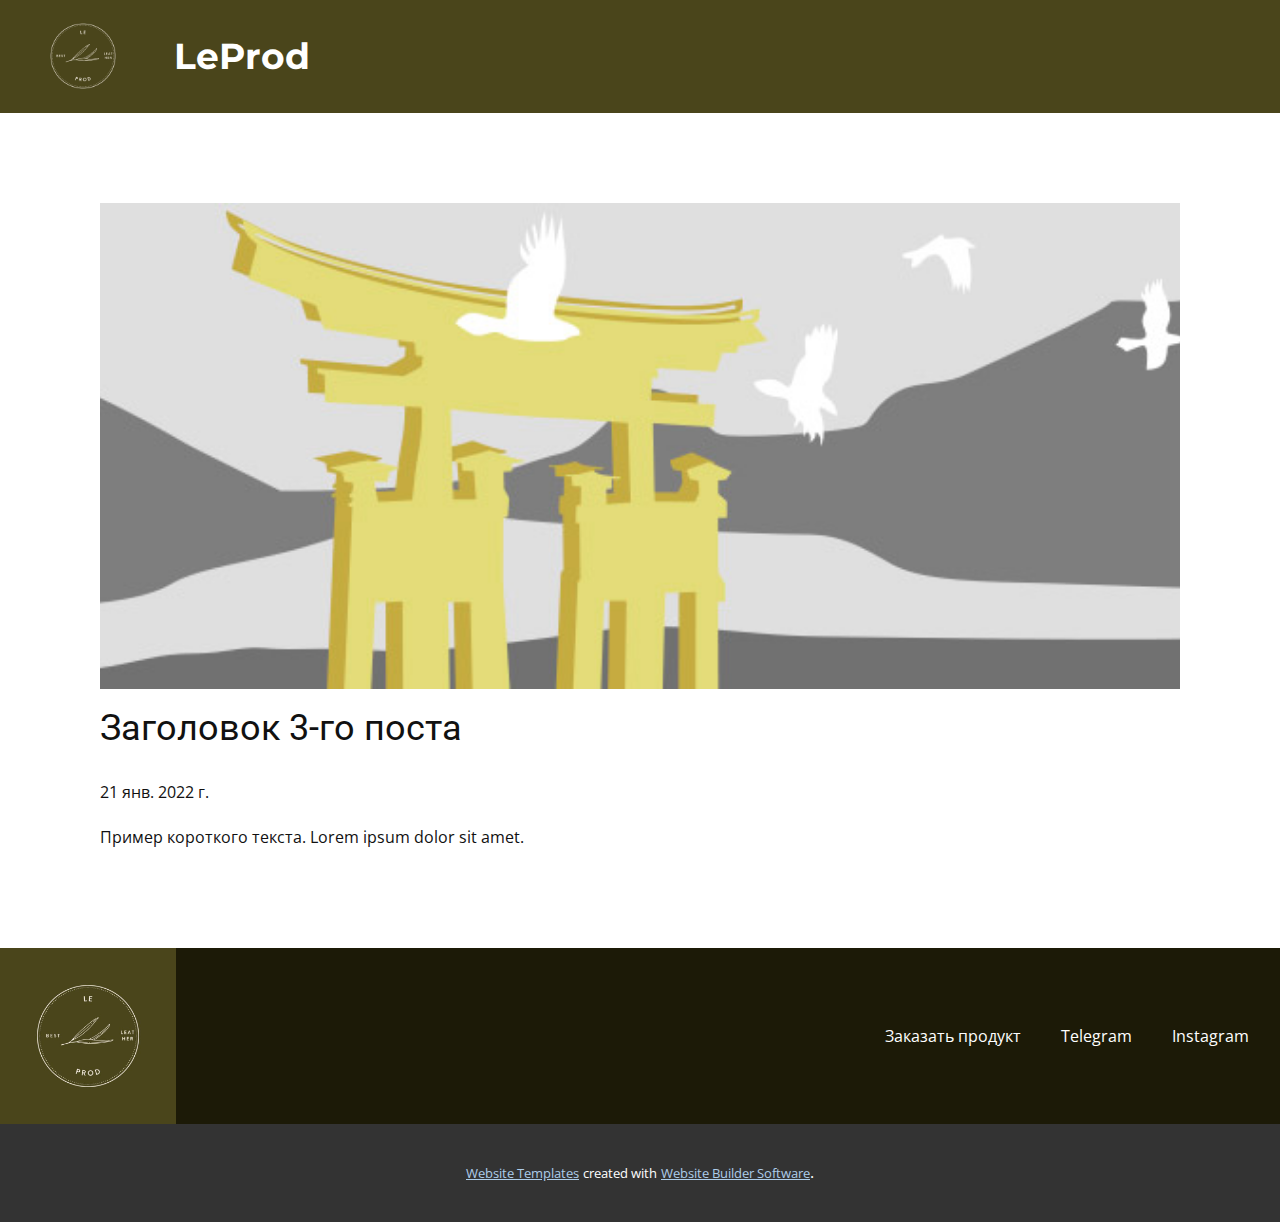
<file: blog/пост-2.html>
<!doctype html>
<html style="font-size: 16px;"><head>
    <meta name="viewport" content="width=device-width, initial-scale=1.0">
    <meta charset="utf-8">
    <meta name="keywords" content="Заголовок 1-го поста">
    <meta name="description" content="">
    <meta name="page_type" content="np-template-header-footer-from-plugin">
    <title>Заголовок 3-го поста</title>
    <link rel="stylesheet" href="../nicepage.css" media="screen">
<link rel="stylesheet" href="../Post-Template.css" media="screen">
    <script class="u-script" type="text/javascript" src="../jquery.js" defer=""></script>
    <script class="u-script" type="text/javascript" src="../nicepage.js" defer=""></script>
    <meta name="generator" content="Nicepage 4.3.3, nicepage.com">
    <link id="u-theme-google-font" rel="stylesheet" href="https://fonts.googleapis.com/css?family=Roboto:100,100i,300,300i,400,400i,500,500i,700,700i,900,900i|Open+Sans:300,300i,400,400i,600,600i,700,700i,800,800i">
    <link id="u-page-google-font" rel="stylesheet" href="https://fonts.googleapis.com/css?family=Montserrat:100,100i,200,200i,300,300i,400,400i,500,500i,600,600i,700,700i,800,800i,900,900i">
    
    
    <script type="application/ld+json">{
		"@context": "http://schema.org",
		"@type": "Organization",
		"name": "",
		"logo": "images/photo_2022-01-21_15-43-42.jpg"
}</script>
    <meta name="theme-color" content="#478ac9">
  </head>
  <body class="u-body"><header class="u-clearfix u-custom-color-6 u-header u-sticky u-sticky-2563 u-header" id="sec-da71"><div class="u-clearfix u-sheet u-sheet-1">
        <a href="https://nicepage.com" class="u-image u-logo u-image-1" data-image-width="640" data-image-height="640">
          <img src="../images/photo_2022-01-21_15-43-42.jpg" class="u-logo-image u-logo-image-1">
        </a>
        <h4 class="u-custom-font u-font-montserrat u-text u-text-default u-text-1">LeProd</h4>
      </div></header>
    <section class="u-align-center u-clearfix u-section-1" id="sec-d91a">
      <div class="u-clearfix u-sheet u-valign-middle-md u-valign-middle-sm u-valign-middle-xs u-sheet-1"><!--post_details--><!--post_details_options_json--><!--{"source":""}--><!--/post_details_options_json--><!--blog_post-->
        <div class="u-container-style u-expanded-width u-post-details u-post-details-1">
          <div class="u-container-layout u-valign-middle u-container-layout-1"><!--blog_post_image-->
            <img alt="" class="u-blog-control u-expanded-width u-image u-image-default u-image-1" src="[data-uri]"><!--/blog_post_image--><!--blog_post_header-->
            <h2 class="u-blog-control u-text u-text-1">Заголовок 3-го поста</h2><!--/blog_post_header--><!--blog_post_metadata-->
            <div class="u-blog-control u-metadata u-metadata-1"><!--blog_post_metadata_date-->
              <span class="u-meta-date u-meta-icon">21 янв. 2022 г.</span><!--/blog_post_metadata_date--><!--blog_post_metadata_category-->
              <!--/blog_post_metadata_category--><!--blog_post_metadata_comments-->
              <!--/blog_post_metadata_comments-->
            </div><!--/blog_post_metadata--><!--blog_post_content-->
            <div class="u-align-justify u-blog-control u-post-content u-text u-text-2 fr-view">
  Пример короткого текста. Lorem ipsum dolor sit amet.
  </div><!--/blog_post_content-->
          </div>
        </div><!--/blog_post--><!--/post_details-->
      </div>
    </section>
    
    
    <footer class="u-clearfix u-custom-color-2 u-footer u-footer" id="sec-913b"><a href="https://nicepage.com" class="u-image u-logo u-image-1" data-image-width="640" data-image-height="640">
        <img src="../images/photo_2022-01-21_15-43-42.jpg" class="u-logo-image u-logo-image-1">
      </a><nav class="u-menu u-menu-dropdown u-offcanvas u-menu-1">
        <div class="menu-collapse">
          <a class="u-button-style u-nav-link" href="#" style="padding: 16px 70px; font-size: calc(1em + 32px);">
            <svg class="u-svg-link" viewBox="0 0 24 24"><use xmlns:xlink="http://www.w3.org/1999/xlink" xlink:href="#menu-hamburger"></use></svg>
            <svg class="u-svg-content" version="1.1" id="menu-hamburger" viewBox="0 0 16 16" x="0px" y="0px" xmlns:xlink="http://www.w3.org/1999/xlink" xmlns="http://www.w3.org/2000/svg"><g><rect y="1" width="16" height="2"></rect><rect y="7" width="16" height="2"></rect><rect y="13" width="16" height="2"></rect>
</g></svg>
          </a>
        </div>
        <div class="u-custom-menu u-nav-container">
          <ul class="u-nav u-unstyled"><li class="u-nav-item"><a class="u-button-style u-nav-link" href="https://www.instagram.com/eto0_08/">Заказать продукт</a>
</li><li class="u-nav-item"><a class="u-button-style u-nav-link" href="https://t.me/lea_products">Telegram</a>
</li><li class="u-nav-item"><a class="u-button-style u-nav-link" href="https://www.instagram.com/le_prod_company/" style="padding-right: 19px;">Instagram</a>
</li></ul>
        </div>
        <div class="u-custom-menu u-nav-container-collapse">
          <div class="u-black u-container-style u-inner-container-layout u-opacity u-opacity-95 u-sidenav">
            <div class="u-inner-container-layout u-sidenav-overflow">
              <div class="u-menu-close"></div>
              <ul class="u-align-center u-nav u-popupmenu-items u-unstyled u-nav-2"><li class="u-nav-item"><a class="u-button-style u-nav-link" href="https://www.instagram.com/eto0_08/">Заказать продукт</a>
</li><li class="u-nav-item"><a class="u-button-style u-nav-link" href="https://t.me/lea_products">Telegram</a>
</li><li class="u-nav-item"><a class="u-button-style u-nav-link" href="https://www.instagram.com/le_prod_company/">Instagram</a>
</li></ul>
            </div>
          </div>
          <div class="u-black u-menu-overlay u-opacity u-opacity-70"></div>
        </div>
      </nav></footer>
    <section class="u-backlink u-clearfix u-grey-80">
      <a class="u-link" href="https://nicepage.com/website-templates" target="_blank">
        <span>Website Templates</span>
      </a>
      <p class="u-text">
        <span>created with</span>
      </p>
      <a class="u-link" href="" target="_blank">
        <span>Website Builder Software</span>
      </a>. 
    </section>
  
</body></html>
</file>
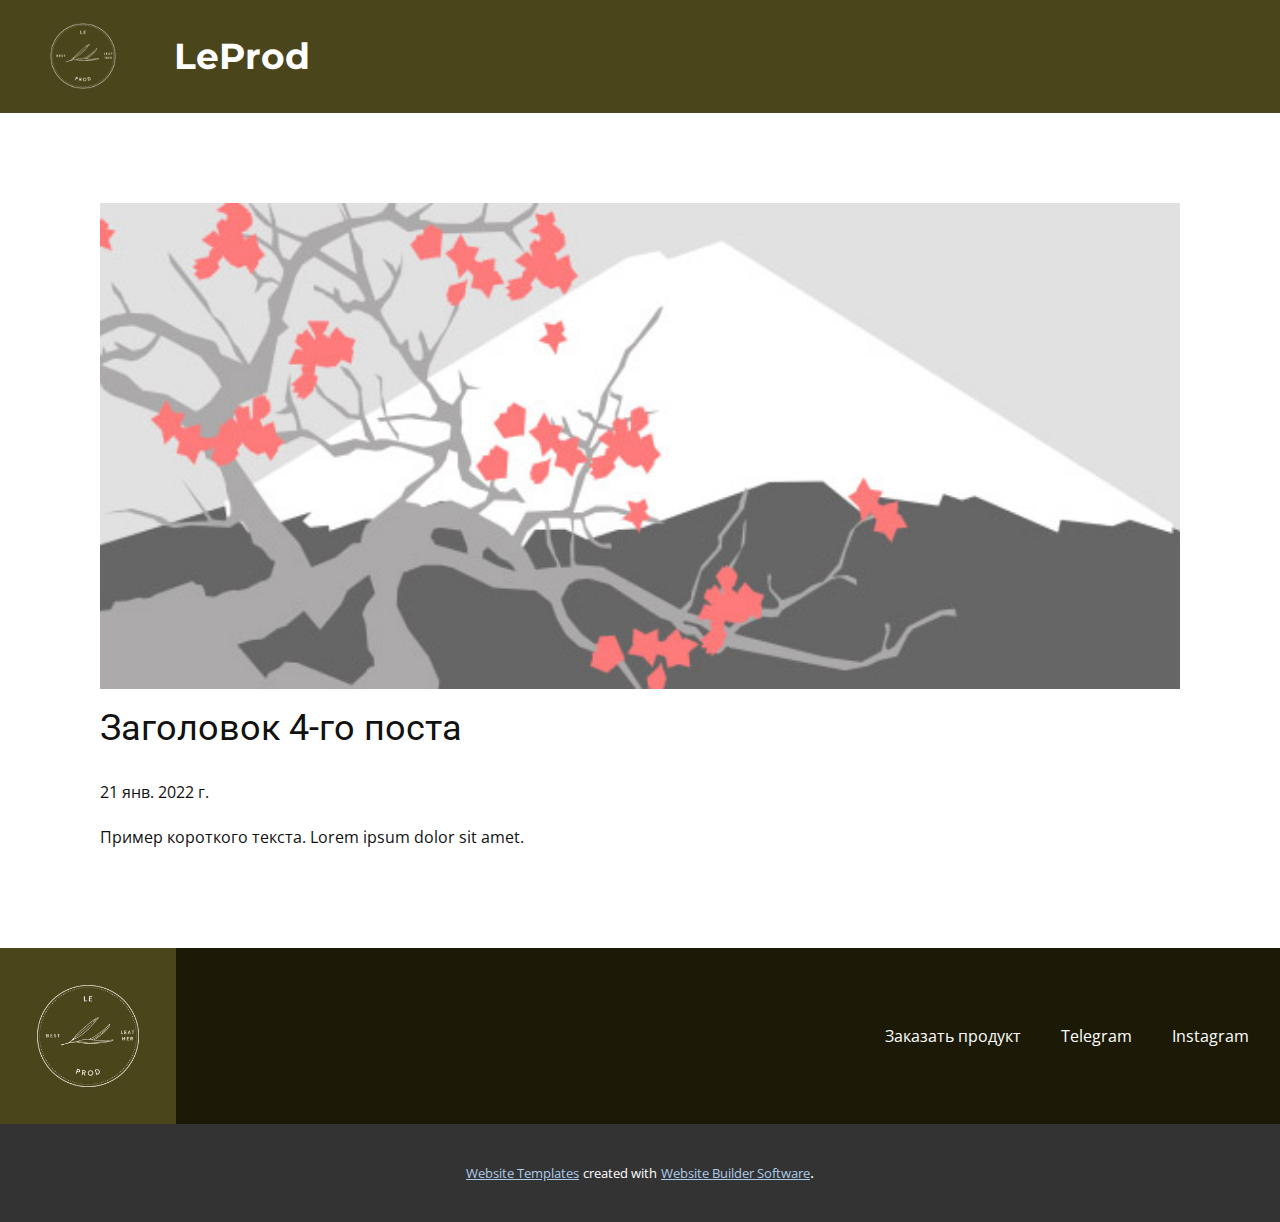
<file: blog/пост-3.html>
<!doctype html>
<html style="font-size: 16px;"><head>
    <meta name="viewport" content="width=device-width, initial-scale=1.0">
    <meta charset="utf-8">
    <meta name="keywords" content="Заголовок 1-го поста">
    <meta name="description" content="">
    <meta name="page_type" content="np-template-header-footer-from-plugin">
    <title>Заголовок 4-го поста</title>
    <link rel="stylesheet" href="../nicepage.css" media="screen">
<link rel="stylesheet" href="../Post-Template.css" media="screen">
    <script class="u-script" type="text/javascript" src="../jquery.js" defer=""></script>
    <script class="u-script" type="text/javascript" src="../nicepage.js" defer=""></script>
    <meta name="generator" content="Nicepage 4.3.3, nicepage.com">
    <link id="u-theme-google-font" rel="stylesheet" href="https://fonts.googleapis.com/css?family=Roboto:100,100i,300,300i,400,400i,500,500i,700,700i,900,900i|Open+Sans:300,300i,400,400i,600,600i,700,700i,800,800i">
    <link id="u-page-google-font" rel="stylesheet" href="https://fonts.googleapis.com/css?family=Montserrat:100,100i,200,200i,300,300i,400,400i,500,500i,600,600i,700,700i,800,800i,900,900i">
    
    
    <script type="application/ld+json">{
		"@context": "http://schema.org",
		"@type": "Organization",
		"name": "",
		"logo": "images/photo_2022-01-21_15-43-42.jpg"
}</script>
    <meta name="theme-color" content="#478ac9">
  </head>
  <body class="u-body"><header class="u-clearfix u-custom-color-6 u-header u-sticky u-sticky-2563 u-header" id="sec-da71"><div class="u-clearfix u-sheet u-sheet-1">
        <a href="https://nicepage.com" class="u-image u-logo u-image-1" data-image-width="640" data-image-height="640">
          <img src="../images/photo_2022-01-21_15-43-42.jpg" class="u-logo-image u-logo-image-1">
        </a>
        <h4 class="u-custom-font u-font-montserrat u-text u-text-default u-text-1">LeProd</h4>
      </div></header>
    <section class="u-align-center u-clearfix u-section-1" id="sec-d91a">
      <div class="u-clearfix u-sheet u-valign-middle-md u-valign-middle-sm u-valign-middle-xs u-sheet-1"><!--post_details--><!--post_details_options_json--><!--{"source":""}--><!--/post_details_options_json--><!--blog_post-->
        <div class="u-container-style u-expanded-width u-post-details u-post-details-1">
          <div class="u-container-layout u-valign-middle u-container-layout-1"><!--blog_post_image-->
            <img alt="" class="u-blog-control u-expanded-width u-image u-image-default u-image-1" src="[data-uri]"><!--/blog_post_image--><!--blog_post_header-->
            <h2 class="u-blog-control u-text u-text-1">Заголовок 4-го поста</h2><!--/blog_post_header--><!--blog_post_metadata-->
            <div class="u-blog-control u-metadata u-metadata-1"><!--blog_post_metadata_date-->
              <span class="u-meta-date u-meta-icon">21 янв. 2022 г.</span><!--/blog_post_metadata_date--><!--blog_post_metadata_category-->
              <!--/blog_post_metadata_category--><!--blog_post_metadata_comments-->
              <!--/blog_post_metadata_comments-->
            </div><!--/blog_post_metadata--><!--blog_post_content-->
            <div class="u-align-justify u-blog-control u-post-content u-text u-text-2 fr-view">
  Пример короткого текста. Lorem ipsum dolor sit amet.
  </div><!--/blog_post_content-->
          </div>
        </div><!--/blog_post--><!--/post_details-->
      </div>
    </section>
    
    
    <footer class="u-clearfix u-custom-color-2 u-footer u-footer" id="sec-913b"><a href="https://nicepage.com" class="u-image u-logo u-image-1" data-image-width="640" data-image-height="640">
        <img src="../images/photo_2022-01-21_15-43-42.jpg" class="u-logo-image u-logo-image-1">
      </a><nav class="u-menu u-menu-dropdown u-offcanvas u-menu-1">
        <div class="menu-collapse">
          <a class="u-button-style u-nav-link" href="#" style="padding: 16px 70px; font-size: calc(1em + 32px);">
            <svg class="u-svg-link" viewBox="0 0 24 24"><use xmlns:xlink="http://www.w3.org/1999/xlink" xlink:href="#menu-hamburger"></use></svg>
            <svg class="u-svg-content" version="1.1" id="menu-hamburger" viewBox="0 0 16 16" x="0px" y="0px" xmlns:xlink="http://www.w3.org/1999/xlink" xmlns="http://www.w3.org/2000/svg"><g><rect y="1" width="16" height="2"></rect><rect y="7" width="16" height="2"></rect><rect y="13" width="16" height="2"></rect>
</g></svg>
          </a>
        </div>
        <div class="u-custom-menu u-nav-container">
          <ul class="u-nav u-unstyled"><li class="u-nav-item"><a class="u-button-style u-nav-link" href="https://www.instagram.com/eto0_08/">Заказать продукт</a>
</li><li class="u-nav-item"><a class="u-button-style u-nav-link" href="https://t.me/lea_products">Telegram</a>
</li><li class="u-nav-item"><a class="u-button-style u-nav-link" href="https://www.instagram.com/le_prod_company/" style="padding-right: 19px;">Instagram</a>
</li></ul>
        </div>
        <div class="u-custom-menu u-nav-container-collapse">
          <div class="u-black u-container-style u-inner-container-layout u-opacity u-opacity-95 u-sidenav">
            <div class="u-inner-container-layout u-sidenav-overflow">
              <div class="u-menu-close"></div>
              <ul class="u-align-center u-nav u-popupmenu-items u-unstyled u-nav-2"><li class="u-nav-item"><a class="u-button-style u-nav-link" href="https://www.instagram.com/eto0_08/">Заказать продукт</a>
</li><li class="u-nav-item"><a class="u-button-style u-nav-link" href="https://t.me/lea_products">Telegram</a>
</li><li class="u-nav-item"><a class="u-button-style u-nav-link" href="https://www.instagram.com/le_prod_company/">Instagram</a>
</li></ul>
            </div>
          </div>
          <div class="u-black u-menu-overlay u-opacity u-opacity-70"></div>
        </div>
      </nav></footer>
    <section class="u-backlink u-clearfix u-grey-80">
      <a class="u-link" href="https://nicepage.com/website-templates" target="_blank">
        <span>Website Templates</span>
      </a>
      <p class="u-text">
        <span>created with</span>
      </p>
      <a class="u-link" href="" target="_blank">
        <span>Website Builder Software</span>
      </a>. 
    </section>
  
</body></html>
</file>
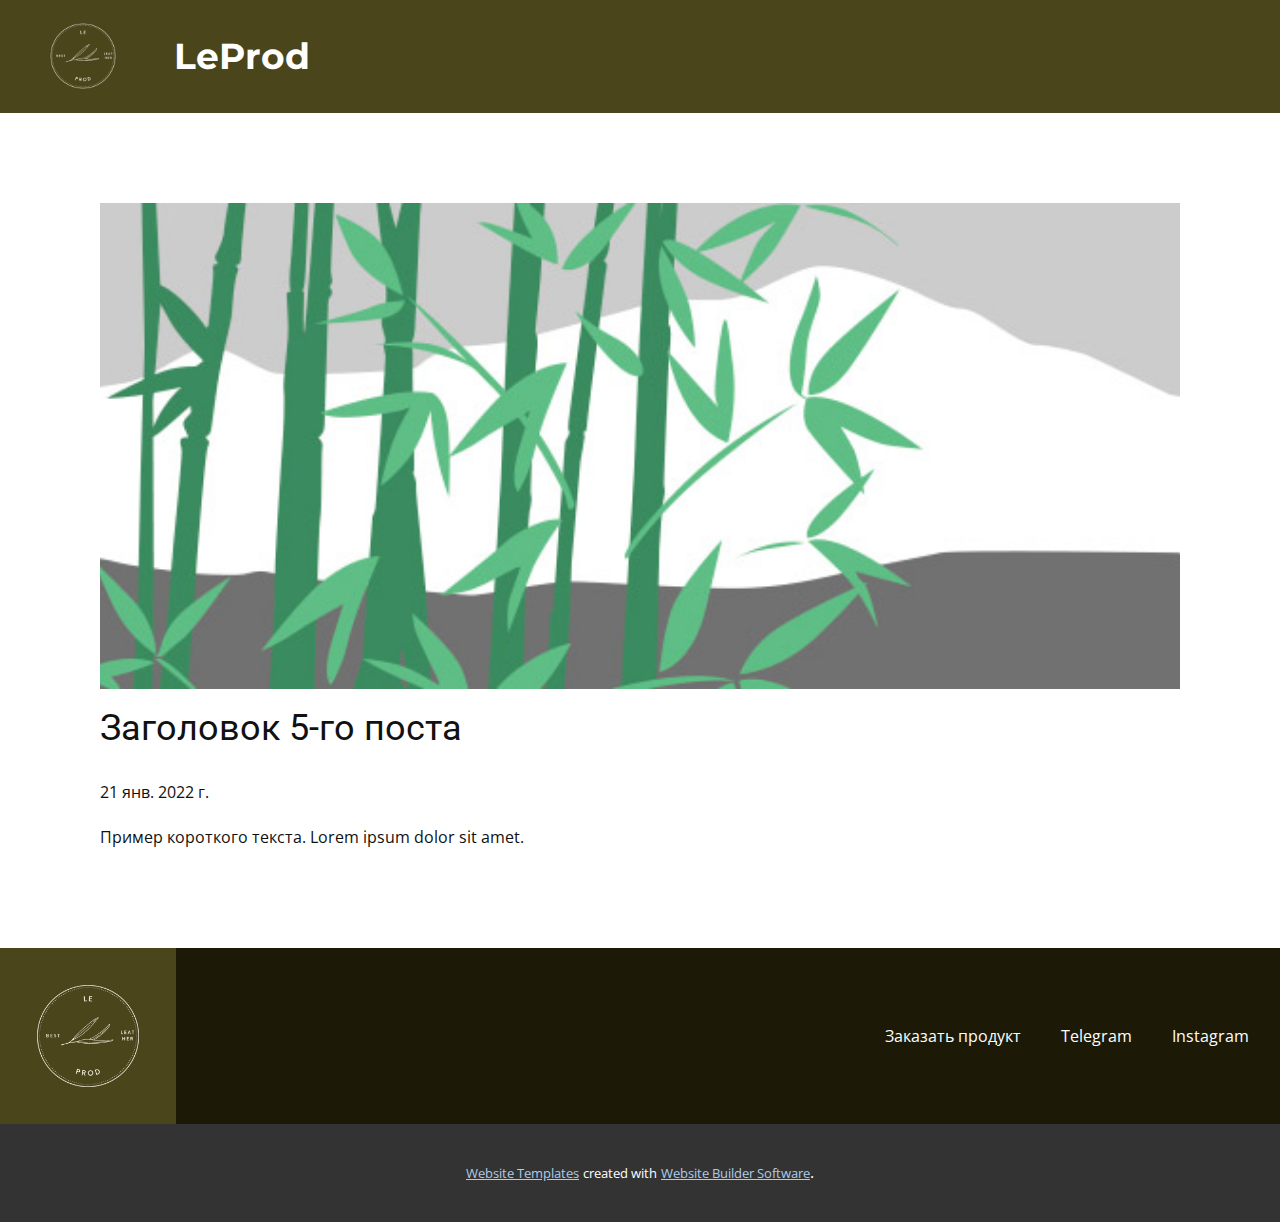
<file: blog/пост-4.html>
<!doctype html>
<html style="font-size: 16px;"><head>
    <meta name="viewport" content="width=device-width, initial-scale=1.0">
    <meta charset="utf-8">
    <meta name="keywords" content="Заголовок 1-го поста">
    <meta name="description" content="">
    <meta name="page_type" content="np-template-header-footer-from-plugin">
    <title>Заголовок 5-го поста</title>
    <link rel="stylesheet" href="../nicepage.css" media="screen">
<link rel="stylesheet" href="../Post-Template.css" media="screen">
    <script class="u-script" type="text/javascript" src="../jquery.js" defer=""></script>
    <script class="u-script" type="text/javascript" src="../nicepage.js" defer=""></script>
    <meta name="generator" content="Nicepage 4.3.3, nicepage.com">
    <link id="u-theme-google-font" rel="stylesheet" href="https://fonts.googleapis.com/css?family=Roboto:100,100i,300,300i,400,400i,500,500i,700,700i,900,900i|Open+Sans:300,300i,400,400i,600,600i,700,700i,800,800i">
    <link id="u-page-google-font" rel="stylesheet" href="https://fonts.googleapis.com/css?family=Montserrat:100,100i,200,200i,300,300i,400,400i,500,500i,600,600i,700,700i,800,800i,900,900i">
    
    
    <script type="application/ld+json">{
		"@context": "http://schema.org",
		"@type": "Organization",
		"name": "",
		"logo": "images/photo_2022-01-21_15-43-42.jpg"
}</script>
    <meta name="theme-color" content="#478ac9">
  </head>
  <body class="u-body"><header class="u-clearfix u-custom-color-6 u-header u-sticky u-sticky-2563 u-header" id="sec-da71"><div class="u-clearfix u-sheet u-sheet-1">
        <a href="https://nicepage.com" class="u-image u-logo u-image-1" data-image-width="640" data-image-height="640">
          <img src="../images/photo_2022-01-21_15-43-42.jpg" class="u-logo-image u-logo-image-1">
        </a>
        <h4 class="u-custom-font u-font-montserrat u-text u-text-default u-text-1">LeProd</h4>
      </div></header>
    <section class="u-align-center u-clearfix u-section-1" id="sec-d91a">
      <div class="u-clearfix u-sheet u-valign-middle-md u-valign-middle-sm u-valign-middle-xs u-sheet-1"><!--post_details--><!--post_details_options_json--><!--{"source":""}--><!--/post_details_options_json--><!--blog_post-->
        <div class="u-container-style u-expanded-width u-post-details u-post-details-1">
          <div class="u-container-layout u-valign-middle u-container-layout-1"><!--blog_post_image-->
            <img alt="" class="u-blog-control u-expanded-width u-image u-image-default u-image-1" src="[data-uri]"><!--/blog_post_image--><!--blog_post_header-->
            <h2 class="u-blog-control u-text u-text-1">Заголовок 5-го поста</h2><!--/blog_post_header--><!--blog_post_metadata-->
            <div class="u-blog-control u-metadata u-metadata-1"><!--blog_post_metadata_date-->
              <span class="u-meta-date u-meta-icon">21 янв. 2022 г.</span><!--/blog_post_metadata_date--><!--blog_post_metadata_category-->
              <!--/blog_post_metadata_category--><!--blog_post_metadata_comments-->
              <!--/blog_post_metadata_comments-->
            </div><!--/blog_post_metadata--><!--blog_post_content-->
            <div class="u-align-justify u-blog-control u-post-content u-text u-text-2 fr-view">
  Пример короткого текста. Lorem ipsum dolor sit amet.
  </div><!--/blog_post_content-->
          </div>
        </div><!--/blog_post--><!--/post_details-->
      </div>
    </section>
    
    
    <footer class="u-clearfix u-custom-color-2 u-footer u-footer" id="sec-913b"><a href="https://nicepage.com" class="u-image u-logo u-image-1" data-image-width="640" data-image-height="640">
        <img src="../images/photo_2022-01-21_15-43-42.jpg" class="u-logo-image u-logo-image-1">
      </a><nav class="u-menu u-menu-dropdown u-offcanvas u-menu-1">
        <div class="menu-collapse">
          <a class="u-button-style u-nav-link" href="#" style="padding: 16px 70px; font-size: calc(1em + 32px);">
            <svg class="u-svg-link" viewBox="0 0 24 24"><use xmlns:xlink="http://www.w3.org/1999/xlink" xlink:href="#menu-hamburger"></use></svg>
            <svg class="u-svg-content" version="1.1" id="menu-hamburger" viewBox="0 0 16 16" x="0px" y="0px" xmlns:xlink="http://www.w3.org/1999/xlink" xmlns="http://www.w3.org/2000/svg"><g><rect y="1" width="16" height="2"></rect><rect y="7" width="16" height="2"></rect><rect y="13" width="16" height="2"></rect>
</g></svg>
          </a>
        </div>
        <div class="u-custom-menu u-nav-container">
          <ul class="u-nav u-unstyled"><li class="u-nav-item"><a class="u-button-style u-nav-link" href="https://www.instagram.com/eto0_08/">Заказать продукт</a>
</li><li class="u-nav-item"><a class="u-button-style u-nav-link" href="https://t.me/lea_products">Telegram</a>
</li><li class="u-nav-item"><a class="u-button-style u-nav-link" href="https://www.instagram.com/le_prod_company/" style="padding-right: 19px;">Instagram</a>
</li></ul>
        </div>
        <div class="u-custom-menu u-nav-container-collapse">
          <div class="u-black u-container-style u-inner-container-layout u-opacity u-opacity-95 u-sidenav">
            <div class="u-inner-container-layout u-sidenav-overflow">
              <div class="u-menu-close"></div>
              <ul class="u-align-center u-nav u-popupmenu-items u-unstyled u-nav-2"><li class="u-nav-item"><a class="u-button-style u-nav-link" href="https://www.instagram.com/eto0_08/">Заказать продукт</a>
</li><li class="u-nav-item"><a class="u-button-style u-nav-link" href="https://t.me/lea_products">Telegram</a>
</li><li class="u-nav-item"><a class="u-button-style u-nav-link" href="https://www.instagram.com/le_prod_company/">Instagram</a>
</li></ul>
            </div>
          </div>
          <div class="u-black u-menu-overlay u-opacity u-opacity-70"></div>
        </div>
      </nav></footer>
    <section class="u-backlink u-clearfix u-grey-80">
      <a class="u-link" href="https://nicepage.com/website-templates" target="_blank">
        <span>Website Templates</span>
      </a>
      <p class="u-text">
        <span>created with</span>
      </p>
      <a class="u-link" href="" target="_blank">
        <span>Website Builder Software</span>
      </a>. 
    </section>
  
</body></html>
</file>
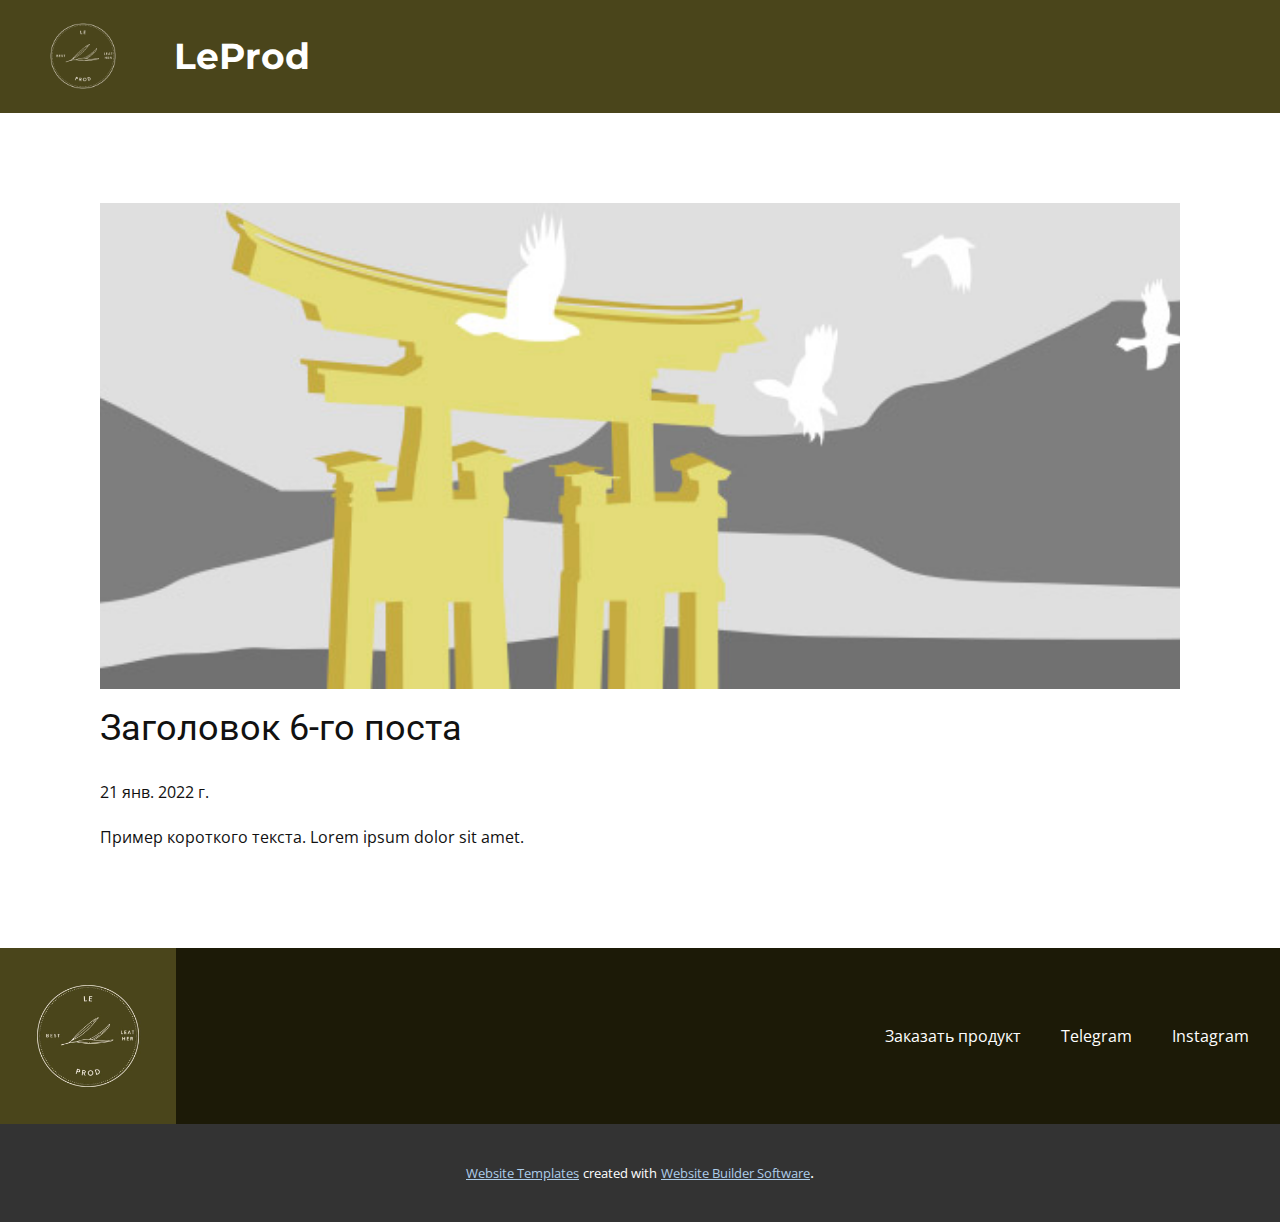
<file: blog/пост-5.html>
<!doctype html>
<html style="font-size: 16px;"><head>
    <meta name="viewport" content="width=device-width, initial-scale=1.0">
    <meta charset="utf-8">
    <meta name="keywords" content="Заголовок 1-го поста">
    <meta name="description" content="">
    <meta name="page_type" content="np-template-header-footer-from-plugin">
    <title>Заголовок 6-го поста</title>
    <link rel="stylesheet" href="../nicepage.css" media="screen">
<link rel="stylesheet" href="../Post-Template.css" media="screen">
    <script class="u-script" type="text/javascript" src="../jquery.js" defer=""></script>
    <script class="u-script" type="text/javascript" src="../nicepage.js" defer=""></script>
    <meta name="generator" content="Nicepage 4.3.3, nicepage.com">
    <link id="u-theme-google-font" rel="stylesheet" href="https://fonts.googleapis.com/css?family=Roboto:100,100i,300,300i,400,400i,500,500i,700,700i,900,900i|Open+Sans:300,300i,400,400i,600,600i,700,700i,800,800i">
    <link id="u-page-google-font" rel="stylesheet" href="https://fonts.googleapis.com/css?family=Montserrat:100,100i,200,200i,300,300i,400,400i,500,500i,600,600i,700,700i,800,800i,900,900i">
    
    
    <script type="application/ld+json">{
		"@context": "http://schema.org",
		"@type": "Organization",
		"name": "",
		"logo": "images/photo_2022-01-21_15-43-42.jpg"
}</script>
    <meta name="theme-color" content="#478ac9">
  </head>
  <body class="u-body"><header class="u-clearfix u-custom-color-6 u-header u-sticky u-sticky-2563 u-header" id="sec-da71"><div class="u-clearfix u-sheet u-sheet-1">
        <a href="https://nicepage.com" class="u-image u-logo u-image-1" data-image-width="640" data-image-height="640">
          <img src="../images/photo_2022-01-21_15-43-42.jpg" class="u-logo-image u-logo-image-1">
        </a>
        <h4 class="u-custom-font u-font-montserrat u-text u-text-default u-text-1">LeProd</h4>
      </div></header>
    <section class="u-align-center u-clearfix u-section-1" id="sec-d91a">
      <div class="u-clearfix u-sheet u-valign-middle-md u-valign-middle-sm u-valign-middle-xs u-sheet-1"><!--post_details--><!--post_details_options_json--><!--{"source":""}--><!--/post_details_options_json--><!--blog_post-->
        <div class="u-container-style u-expanded-width u-post-details u-post-details-1">
          <div class="u-container-layout u-valign-middle u-container-layout-1"><!--blog_post_image-->
            <img alt="" class="u-blog-control u-expanded-width u-image u-image-default u-image-1" src="[data-uri]"><!--/blog_post_image--><!--blog_post_header-->
            <h2 class="u-blog-control u-text u-text-1">Заголовок 6-го поста</h2><!--/blog_post_header--><!--blog_post_metadata-->
            <div class="u-blog-control u-metadata u-metadata-1"><!--blog_post_metadata_date-->
              <span class="u-meta-date u-meta-icon">21 янв. 2022 г.</span><!--/blog_post_metadata_date--><!--blog_post_metadata_category-->
              <!--/blog_post_metadata_category--><!--blog_post_metadata_comments-->
              <!--/blog_post_metadata_comments-->
            </div><!--/blog_post_metadata--><!--blog_post_content-->
            <div class="u-align-justify u-blog-control u-post-content u-text u-text-2 fr-view">
  Пример короткого текста. Lorem ipsum dolor sit amet.
  </div><!--/blog_post_content-->
          </div>
        </div><!--/blog_post--><!--/post_details-->
      </div>
    </section>
    
    
    <footer class="u-clearfix u-custom-color-2 u-footer u-footer" id="sec-913b"><a href="https://nicepage.com" class="u-image u-logo u-image-1" data-image-width="640" data-image-height="640">
        <img src="../images/photo_2022-01-21_15-43-42.jpg" class="u-logo-image u-logo-image-1">
      </a><nav class="u-menu u-menu-dropdown u-offcanvas u-menu-1">
        <div class="menu-collapse">
          <a class="u-button-style u-nav-link" href="#" style="padding: 16px 70px; font-size: calc(1em + 32px);">
            <svg class="u-svg-link" viewBox="0 0 24 24"><use xmlns:xlink="http://www.w3.org/1999/xlink" xlink:href="#menu-hamburger"></use></svg>
            <svg class="u-svg-content" version="1.1" id="menu-hamburger" viewBox="0 0 16 16" x="0px" y="0px" xmlns:xlink="http://www.w3.org/1999/xlink" xmlns="http://www.w3.org/2000/svg"><g><rect y="1" width="16" height="2"></rect><rect y="7" width="16" height="2"></rect><rect y="13" width="16" height="2"></rect>
</g></svg>
          </a>
        </div>
        <div class="u-custom-menu u-nav-container">
          <ul class="u-nav u-unstyled"><li class="u-nav-item"><a class="u-button-style u-nav-link" href="https://www.instagram.com/eto0_08/">Заказать продукт</a>
</li><li class="u-nav-item"><a class="u-button-style u-nav-link" href="https://t.me/lea_products">Telegram</a>
</li><li class="u-nav-item"><a class="u-button-style u-nav-link" href="https://www.instagram.com/le_prod_company/" style="padding-right: 19px;">Instagram</a>
</li></ul>
        </div>
        <div class="u-custom-menu u-nav-container-collapse">
          <div class="u-black u-container-style u-inner-container-layout u-opacity u-opacity-95 u-sidenav">
            <div class="u-inner-container-layout u-sidenav-overflow">
              <div class="u-menu-close"></div>
              <ul class="u-align-center u-nav u-popupmenu-items u-unstyled u-nav-2"><li class="u-nav-item"><a class="u-button-style u-nav-link" href="https://www.instagram.com/eto0_08/">Заказать продукт</a>
</li><li class="u-nav-item"><a class="u-button-style u-nav-link" href="https://t.me/lea_products">Telegram</a>
</li><li class="u-nav-item"><a class="u-button-style u-nav-link" href="https://www.instagram.com/le_prod_company/">Instagram</a>
</li></ul>
            </div>
          </div>
          <div class="u-black u-menu-overlay u-opacity u-opacity-70"></div>
        </div>
      </nav></footer>
    <section class="u-backlink u-clearfix u-grey-80">
      <a class="u-link" href="https://nicepage.com/website-templates" target="_blank">
        <span>Website Templates</span>
      </a>
      <p class="u-text">
        <span>created with</span>
      </p>
      <a class="u-link" href="" target="_blank">
        <span>Website Builder Software</span>
      </a>. 
    </section>
  
</body></html>
</file>
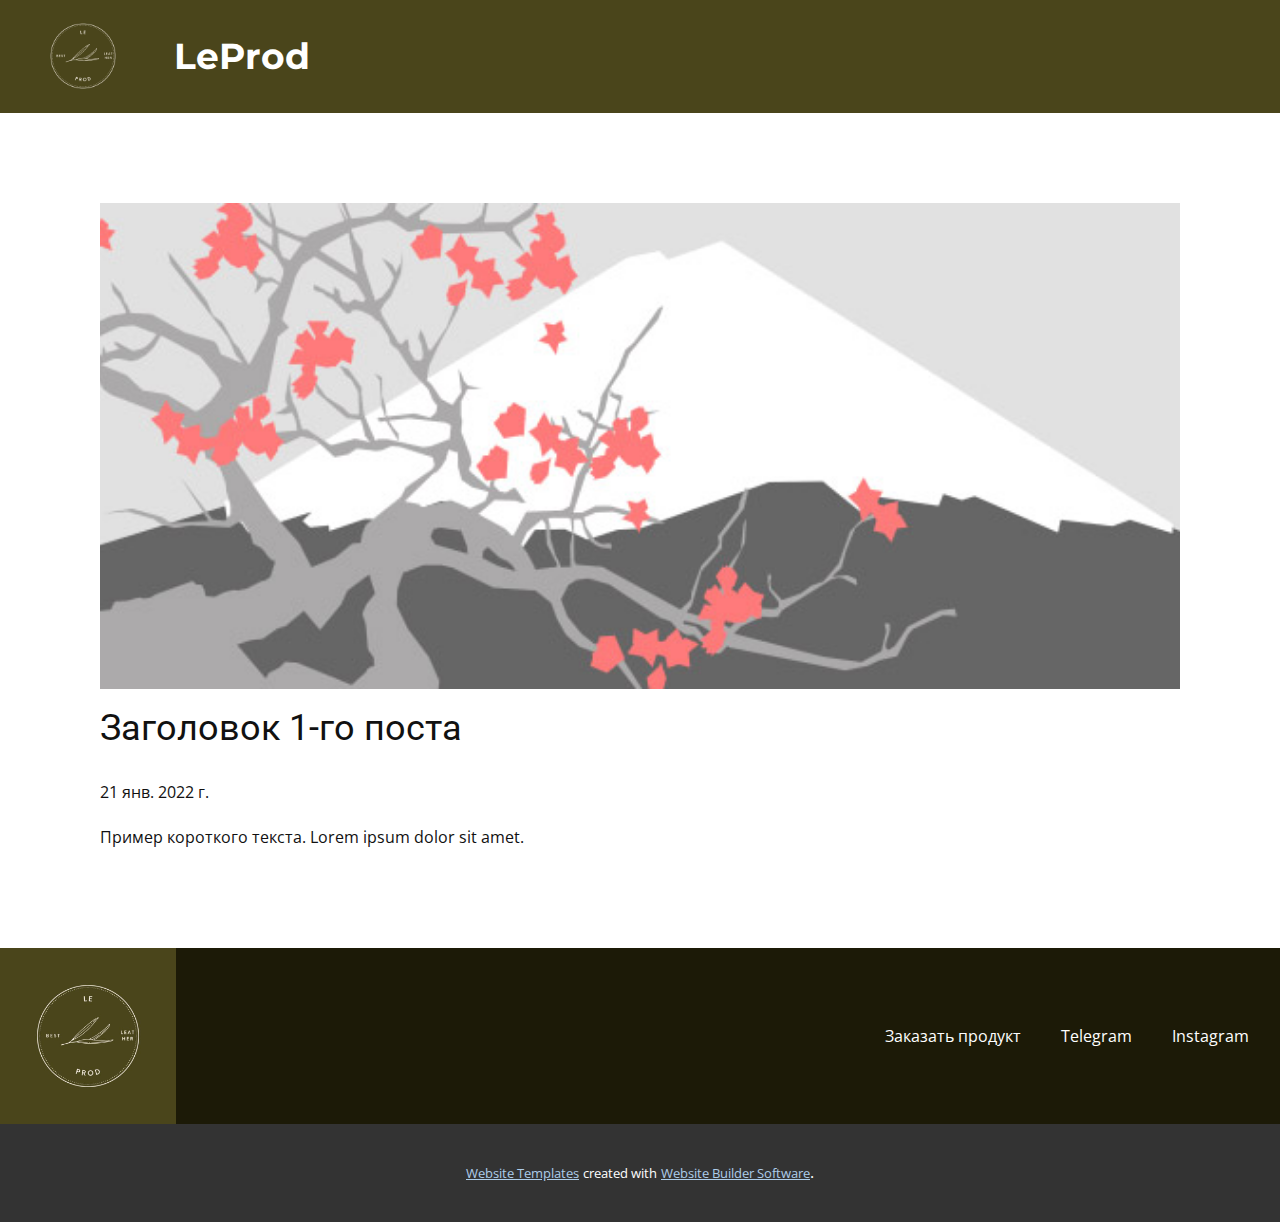
<file: blog/пост.html>
<!doctype html>
<html style="font-size: 16px;"><head>
    <meta name="viewport" content="width=device-width, initial-scale=1.0">
    <meta charset="utf-8">
    <meta name="keywords" content="Заголовок 1-го поста">
    <meta name="description" content="">
    <meta name="page_type" content="np-template-header-footer-from-plugin">
    <title>Заголовок 1-го поста</title>
    <link rel="stylesheet" href="../nicepage.css" media="screen">
<link rel="stylesheet" href="../Post-Template.css" media="screen">
    <script class="u-script" type="text/javascript" src="../jquery.js" defer=""></script>
    <script class="u-script" type="text/javascript" src="../nicepage.js" defer=""></script>
    <meta name="generator" content="Nicepage 4.3.3, nicepage.com">
    <link id="u-theme-google-font" rel="stylesheet" href="https://fonts.googleapis.com/css?family=Roboto:100,100i,300,300i,400,400i,500,500i,700,700i,900,900i|Open+Sans:300,300i,400,400i,600,600i,700,700i,800,800i">
    <link id="u-page-google-font" rel="stylesheet" href="https://fonts.googleapis.com/css?family=Montserrat:100,100i,200,200i,300,300i,400,400i,500,500i,600,600i,700,700i,800,800i,900,900i">
    
    
    <script type="application/ld+json">{
		"@context": "http://schema.org",
		"@type": "Organization",
		"name": "",
		"logo": "images/photo_2022-01-21_15-43-42.jpg"
}</script>
    <meta name="theme-color" content="#478ac9">
  </head>
  <body class="u-body"><header class="u-clearfix u-custom-color-6 u-header u-sticky u-sticky-2563 u-header" id="sec-da71"><div class="u-clearfix u-sheet u-sheet-1">
        <a href="https://nicepage.com" class="u-image u-logo u-image-1" data-image-width="640" data-image-height="640">
          <img src="../images/photo_2022-01-21_15-43-42.jpg" class="u-logo-image u-logo-image-1">
        </a>
        <h4 class="u-custom-font u-font-montserrat u-text u-text-default u-text-1">LeProd</h4>
      </div></header>
    <section class="u-align-center u-clearfix u-section-1" id="sec-d91a">
      <div class="u-clearfix u-sheet u-valign-middle-md u-valign-middle-sm u-valign-middle-xs u-sheet-1"><!--post_details--><!--post_details_options_json--><!--{"source":""}--><!--/post_details_options_json--><!--blog_post-->
        <div class="u-container-style u-expanded-width u-post-details u-post-details-1">
          <div class="u-container-layout u-valign-middle u-container-layout-1"><!--blog_post_image-->
            <img alt="" class="u-blog-control u-expanded-width u-image u-image-default u-image-1" src="[data-uri]"><!--/blog_post_image--><!--blog_post_header-->
            <h2 class="u-blog-control u-text u-text-1">Заголовок 1-го поста</h2><!--/blog_post_header--><!--blog_post_metadata-->
            <div class="u-blog-control u-metadata u-metadata-1"><!--blog_post_metadata_date-->
              <span class="u-meta-date u-meta-icon">21 янв. 2022 г.</span><!--/blog_post_metadata_date--><!--blog_post_metadata_category-->
              <!--/blog_post_metadata_category--><!--blog_post_metadata_comments-->
              <!--/blog_post_metadata_comments-->
            </div><!--/blog_post_metadata--><!--blog_post_content-->
            <div class="u-align-justify u-blog-control u-post-content u-text u-text-2 fr-view">
  Пример короткого текста. Lorem ipsum dolor sit amet.
  </div><!--/blog_post_content-->
          </div>
        </div><!--/blog_post--><!--/post_details-->
      </div>
    </section>
    
    
    <footer class="u-clearfix u-custom-color-2 u-footer u-footer" id="sec-913b"><a href="https://nicepage.com" class="u-image u-logo u-image-1" data-image-width="640" data-image-height="640">
        <img src="../images/photo_2022-01-21_15-43-42.jpg" class="u-logo-image u-logo-image-1">
      </a><nav class="u-menu u-menu-dropdown u-offcanvas u-menu-1">
        <div class="menu-collapse">
          <a class="u-button-style u-nav-link" href="#" style="padding: 16px 70px; font-size: calc(1em + 32px);">
            <svg class="u-svg-link" viewBox="0 0 24 24"><use xmlns:xlink="http://www.w3.org/1999/xlink" xlink:href="#menu-hamburger"></use></svg>
            <svg class="u-svg-content" version="1.1" id="menu-hamburger" viewBox="0 0 16 16" x="0px" y="0px" xmlns:xlink="http://www.w3.org/1999/xlink" xmlns="http://www.w3.org/2000/svg"><g><rect y="1" width="16" height="2"></rect><rect y="7" width="16" height="2"></rect><rect y="13" width="16" height="2"></rect>
</g></svg>
          </a>
        </div>
        <div class="u-custom-menu u-nav-container">
          <ul class="u-nav u-unstyled"><li class="u-nav-item"><a class="u-button-style u-nav-link" href="https://www.instagram.com/eto0_08/">Заказать продукт</a>
</li><li class="u-nav-item"><a class="u-button-style u-nav-link" href="https://t.me/lea_products">Telegram</a>
</li><li class="u-nav-item"><a class="u-button-style u-nav-link" href="https://www.instagram.com/le_prod_company/" style="padding-right: 19px;">Instagram</a>
</li></ul>
        </div>
        <div class="u-custom-menu u-nav-container-collapse">
          <div class="u-black u-container-style u-inner-container-layout u-opacity u-opacity-95 u-sidenav">
            <div class="u-inner-container-layout u-sidenav-overflow">
              <div class="u-menu-close"></div>
              <ul class="u-align-center u-nav u-popupmenu-items u-unstyled u-nav-2"><li class="u-nav-item"><a class="u-button-style u-nav-link" href="https://www.instagram.com/eto0_08/">Заказать продукт</a>
</li><li class="u-nav-item"><a class="u-button-style u-nav-link" href="https://t.me/lea_products">Telegram</a>
</li><li class="u-nav-item"><a class="u-button-style u-nav-link" href="https://www.instagram.com/le_prod_company/">Instagram</a>
</li></ul>
            </div>
          </div>
          <div class="u-black u-menu-overlay u-opacity u-opacity-70"></div>
        </div>
      </nav></footer>
    <section class="u-backlink u-clearfix u-grey-80">
      <a class="u-link" href="https://nicepage.com/website-templates" target="_blank">
        <span>Website Templates</span>
      </a>
      <p class="u-text">
        <span>created with</span>
      </p>
      <a class="u-link" href="" target="_blank">
        <span>Website Builder Software</span>
      </a>. 
    </section>
  
</body></html>
</file>
